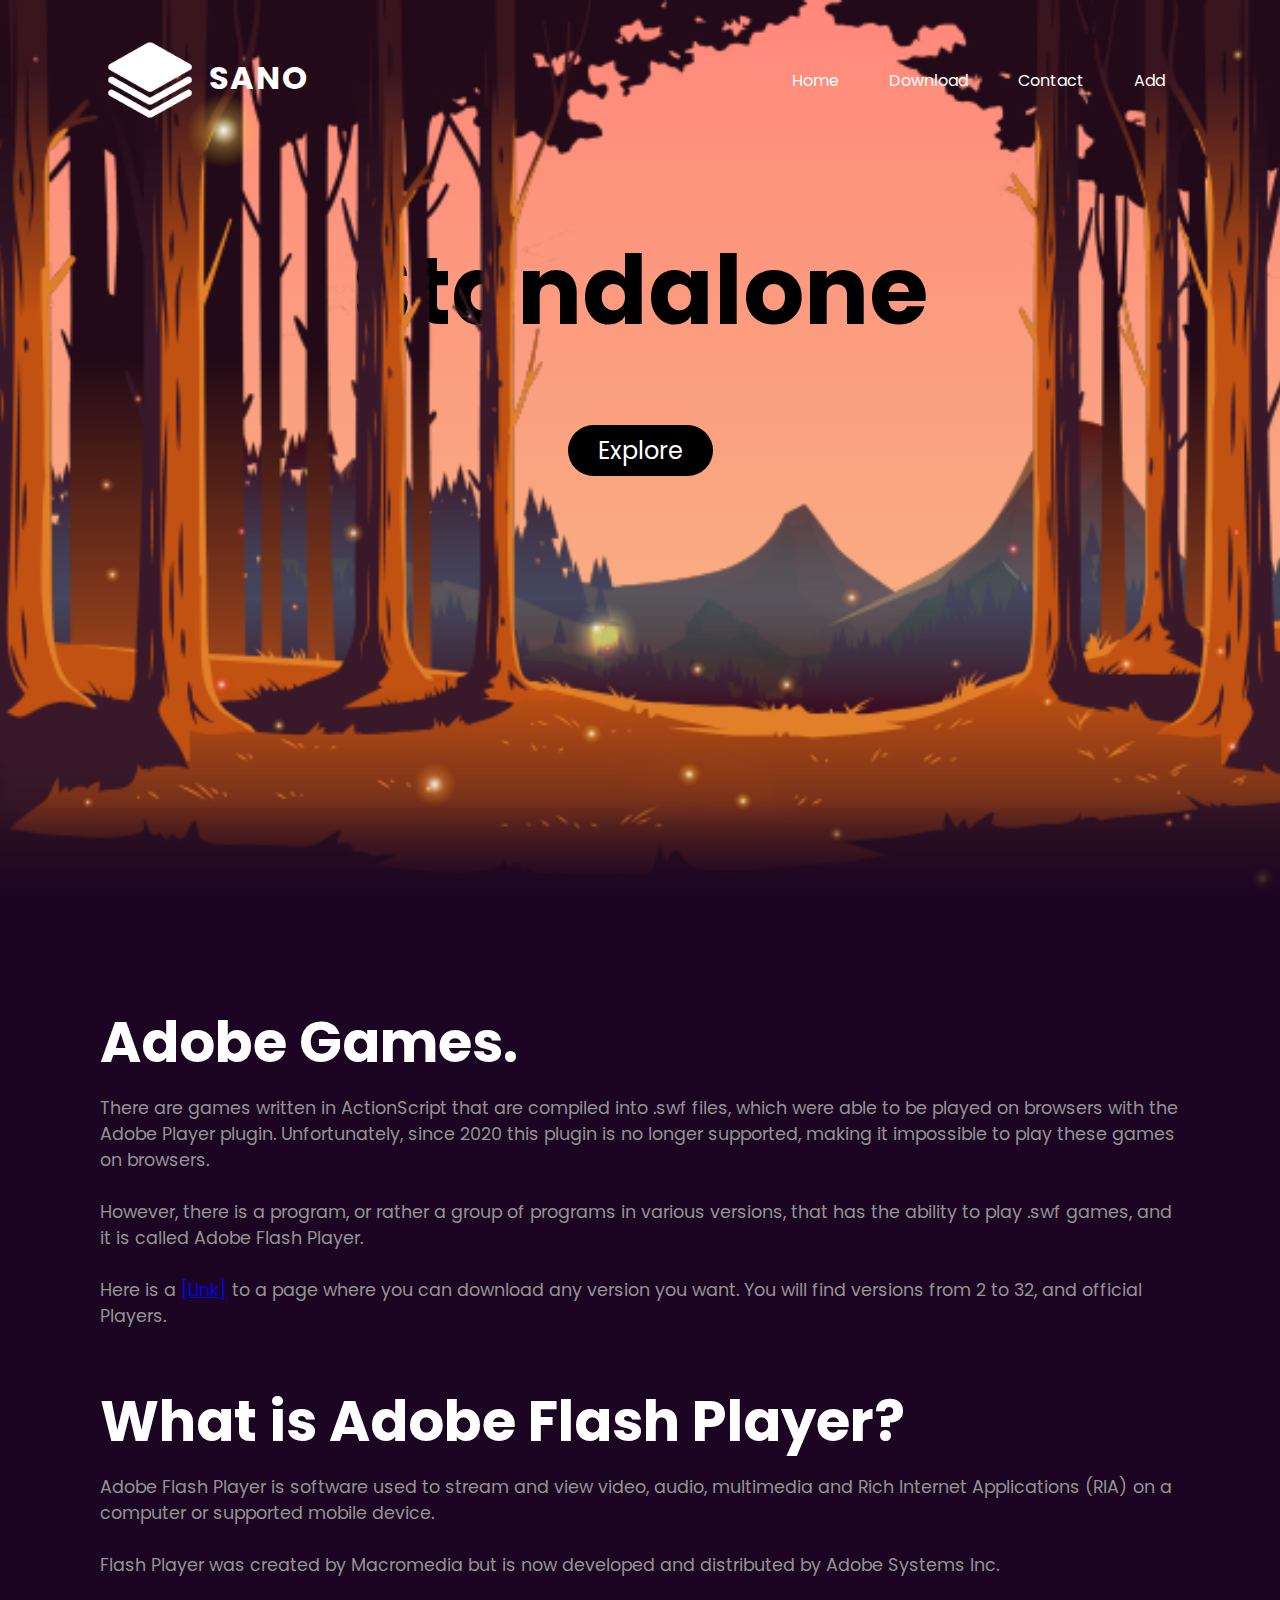
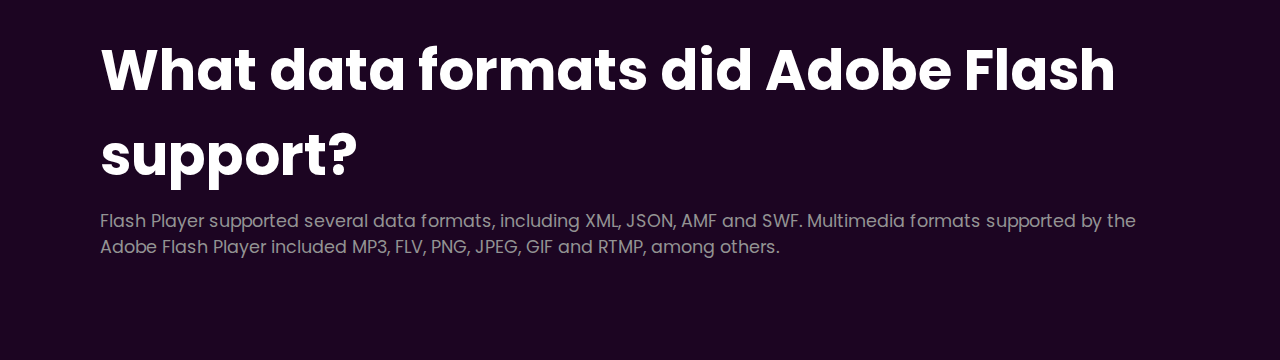
<file: index.html>
<!doctype html>

<html>

    <head>

        <title>FlashDebuggerLib</title>
        
        <link rel="icon" type="image/png" href="injection-transformed.png">

        <link rel="stylesheet" type="text/css" href="style.css">

        <meta name="author" content="Sano">

        <meta name="description" content="Flash Player Release archives.">

    </head>

    <body>

        <header>

            <a href="" class="logo">
                <img src="icon_hub.png" alt="logo">
                Sano
            </a>

            <ul>

                <li><a href="index.html">Home</a></li>

                <li><a href="Download.html">Download</a></li>

                <li><a href="Contact.html">Contact</a></li>

                <li><a href="4.html">Add</a></li>

            </ul>

        </header>

        <section>

            <img src="forest_forward.png" id="forward">

            <img src="stars_white.png" id="stars">

            <h2 id="text">Standalone</h2>

            <a href="#sec" id="btn">Explore</a>

        </section>

        <div class="sec" id="sec">

            <h2>Adobe Games.</h2>

            <p>

                There are games written in ActionScript that are compiled into .swf files, which were able to be played on browsers with the Adobe Player plugin. Unfortunately, since 2020 this plugin is no longer supported, making it impossible to play these games on browsers.
                <br><br>
                However, there is a program, or rather a group of programs in various versions, that has the ability to play .swf games, and it is called Adobe Flash Player.
                <br><br>
                Here is a <a href="https://izanaten.github.io/Download.html">[Link]</a> to a page where you can download any version you want. You will find versions from 2 to 32, and official Players.

            </p>
            <br><br>
            <h2>What is Adobe Flash Player?</h2>
            <p>
                Adobe Flash Player is software used to stream and view video, audio, multimedia and Rich Internet Applications (RIA) on a computer or supported mobile device.
                <br><br>
                Flash Player was created by Macromedia but is now developed and distributed by Adobe Systems Inc.
            </p>
            <br><br>
            <h2>What data formats did Adobe Flash support?</h2>
            <p>
                Flash Player supported several data formats, including XML, JSON, AMF and SWF. Multimedia formats supported by the Adobe Flash Player included MP3, FLV, PNG, JPEG, GIF and RTMP, among others.
            </p>
        </div>

        <script>

            let stars = document.getElementById('stars')

            let forward = document.getElementById('forward')

            let btn = document.getElementById('btn')

            let text = document.getElementById('text')

            let header = document.querySelector('header')



            window.addEventListener('scroll', function(){

                let value = window.scrollY;

                stars.style.left = value * 0.25 + 'px';

                text.style.marginTop = value * 1.30 + 'px';

                header.style.top = value * 0.5 + 'px';

                btn.style.marginBottom = value * 0.5 + 'px';

            })

        </script>

    </body>

</html>
</file>
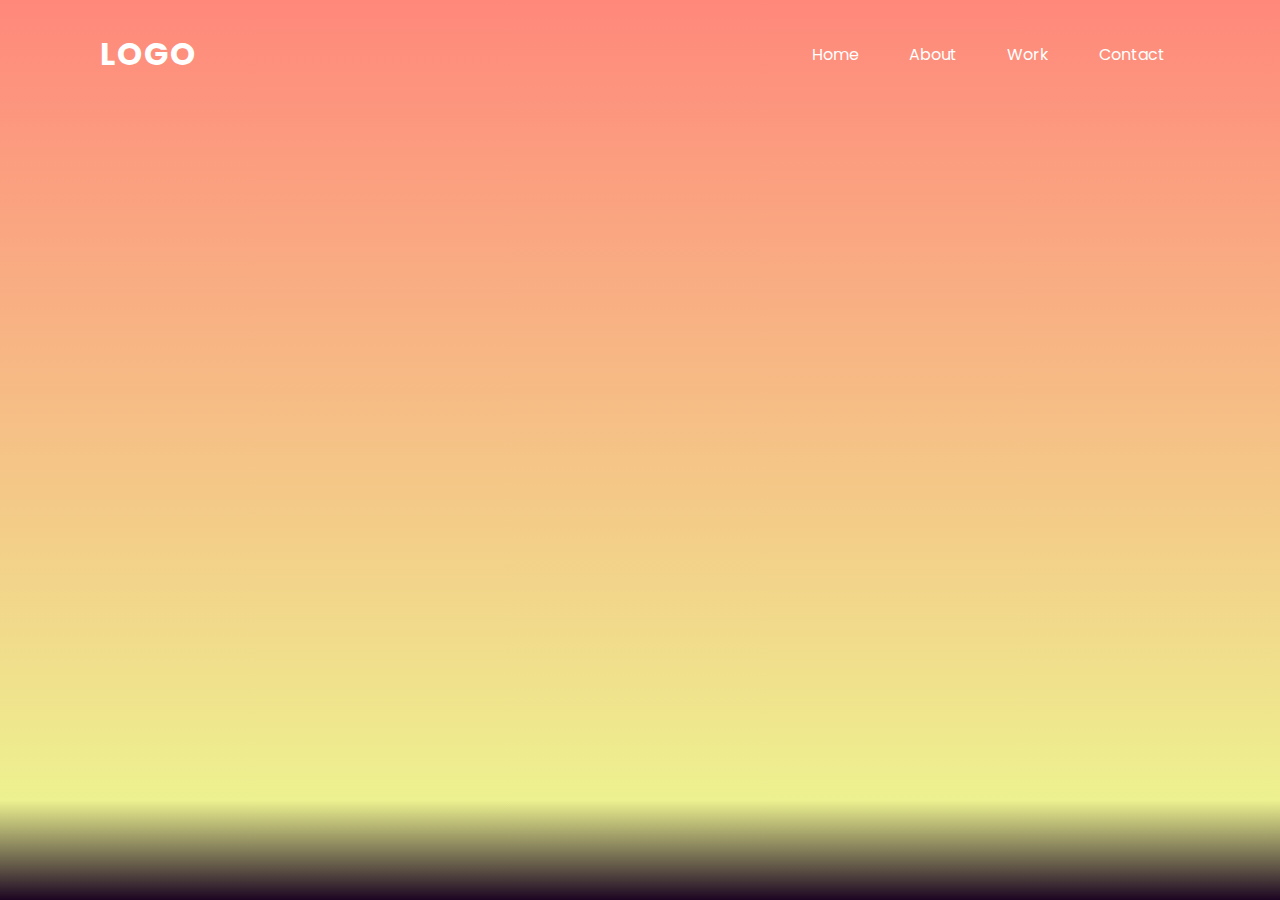
<file: 3.html>
<!doctype html>
<html>
    <head>
        <title>Strona1</title>
        <link rel="stylesheet" type="text/css" href="style.css">
    </head>
    <body>
        <header>
            <a href="#" class="logo">Logo</a>
            <ul>
                <li><a href="index.html">Home</a></li>
                <li><a href="2.html">About</a></li>
                <li><a href="3.html">Work</a></li>
                <li><a href="4.html">Contact</a></li>
            </ul>
        </header>
        <section>
        </div>
    </body>
</html>
</file>
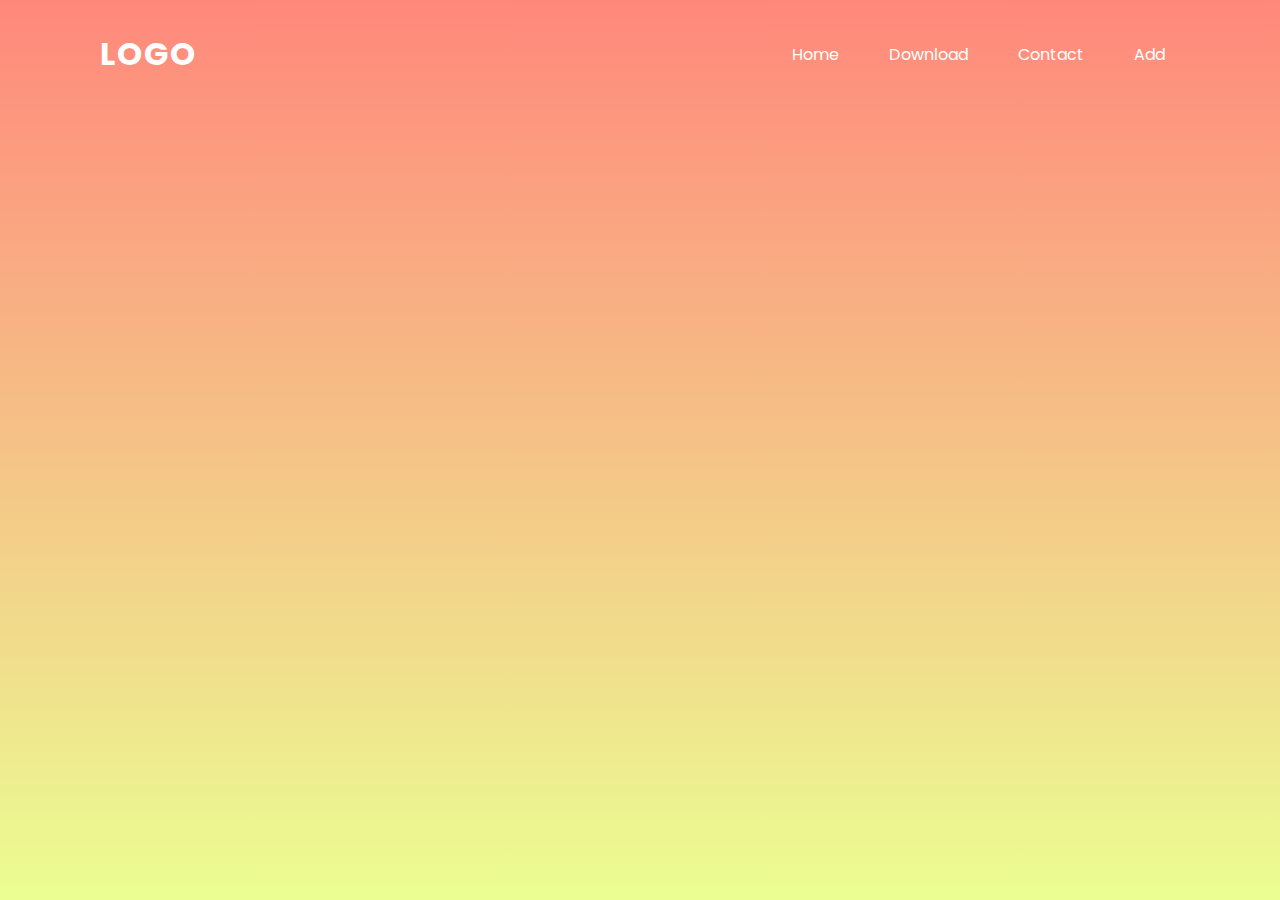
<file: 4.html>
<!doctype html>
<html>
    <head>
        <title>Nothing</title>
        <link rel="stylesheet" type="text/css" href="style.css">
    </head>
    <body>
        <header>
            <a href="#" class="logo">Logo</a>
            <ul>
                <li><a href="index.html">Home</a></li>

                <li><a href="Download.html">Download</a></li>

                <li><a href="Contact.html">Contact</a></li>

                <li><a href="4.html">Add</a></li>
            </ul>
        </header>
    </body>
</html>
</file>
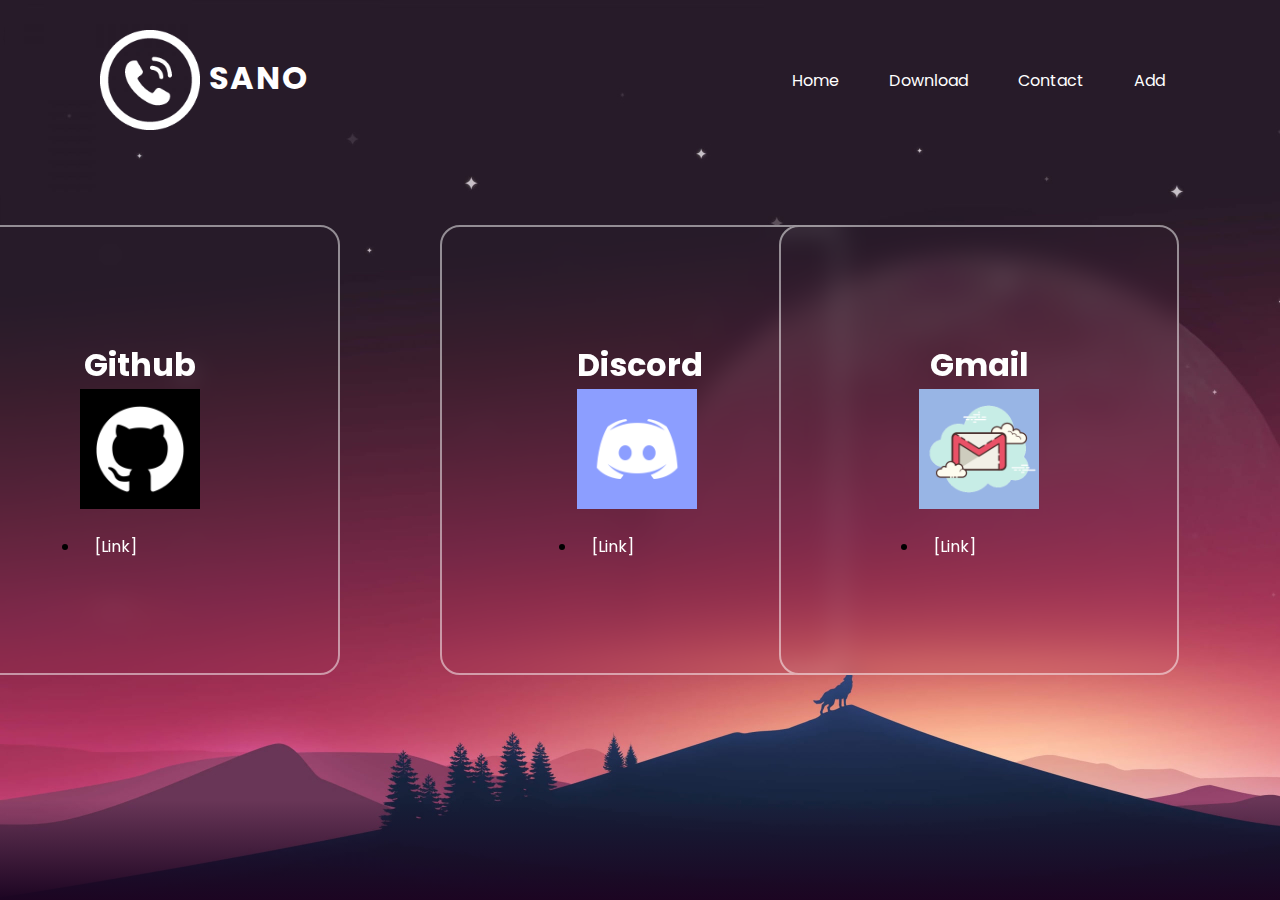
<file: Contact.html>
<!doctype html>
<html>
    <head>
        <title>Contact</title>
        <link rel="icon" type="image/png" href="injection-transformed.png">
        <link rel="stylesheet" type="text/css" href="style3.css">
    </head>
    <body>
        <header>
            <a href="" class="logo">
                <img src="contact icon.png" alt="logo">
                Sano
            </a>
            <ul>
                <li><a href="index.html">Home</a></li>

                <li><a href="Download.html">Download</a></li>

                <li><a href="Contact.html">Contact</a></li>

                <li><a href="4.html">Add</a></li>
            </ul>
        </header>
        <section>
            <div class="background">
                <div class="box">
                    <div class="value">
                        <box action="">
                            <h2>Github</h2>
                            <div class="logoimg">
                                <img src="githublogo.png" alt="logo">
                                <br><br>
                                <li><a href="https://github.com/IzanaTen">[Link]</a></li>
                            </div>
                        </box>
                    </div>
                </div>
                
                <div class="box center-box">
                    <div class="value">
                        <box action="">
                            <h2>Discord</h2>
                            <div class="logoimg">
                                <img src="discordlogo.png" alt="logo">
                                <br><br>
                                <li><a href="https://discordapp.com/users/434394006991142922">[Link]</a></li>
                            </div>
                        </box>
                    </div>
                </div>
                <div class="box right-box">
                    <div class="value">
                        <box action="">
                            <h2>Gmail</h2>
                            <div class="logoimg">
                                <img src="gmaillogo.png" alt="logo">
                                <br><br>
                                <li><a href="mailto:oskarzsel@gmail.com">[Link]</a></li>
                            </div>
                        </box>
                    </div>
                </div>
            </div>
            </section>
        </div>
    </body>
</html>
</file>
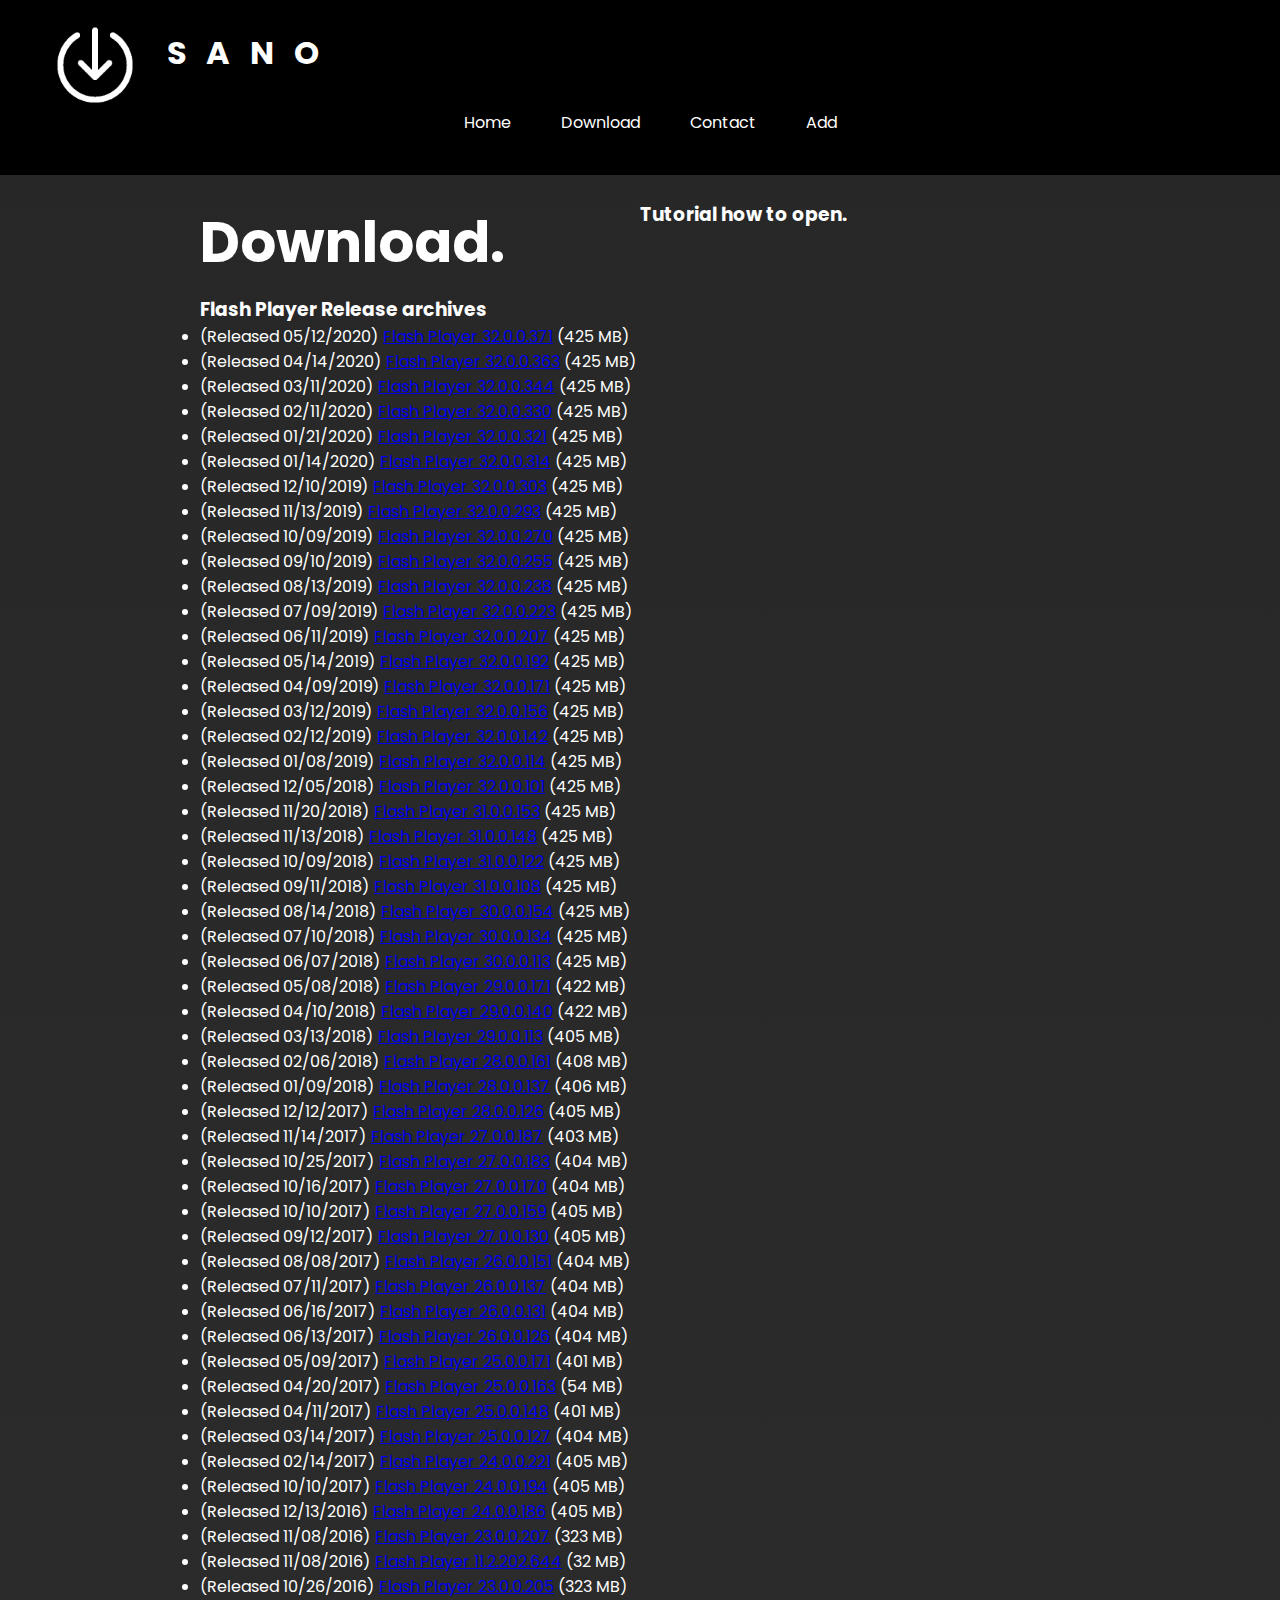
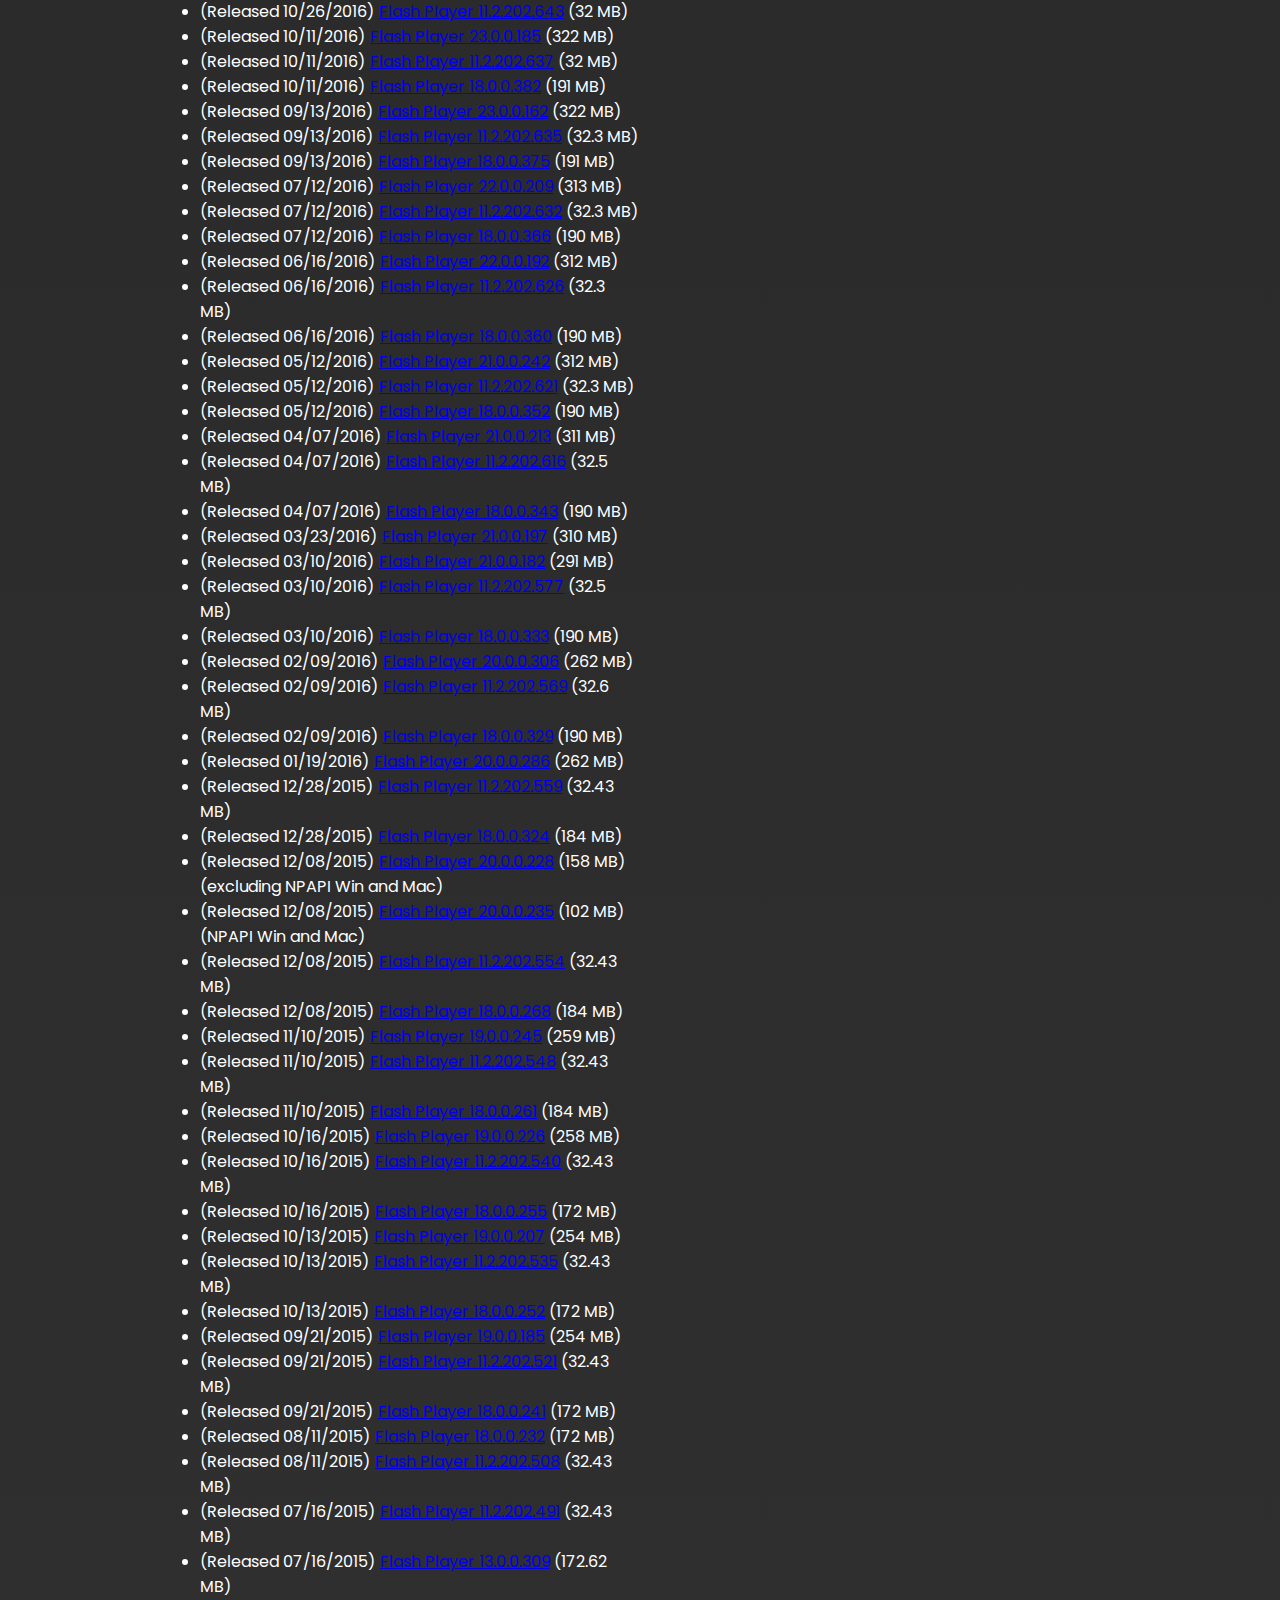
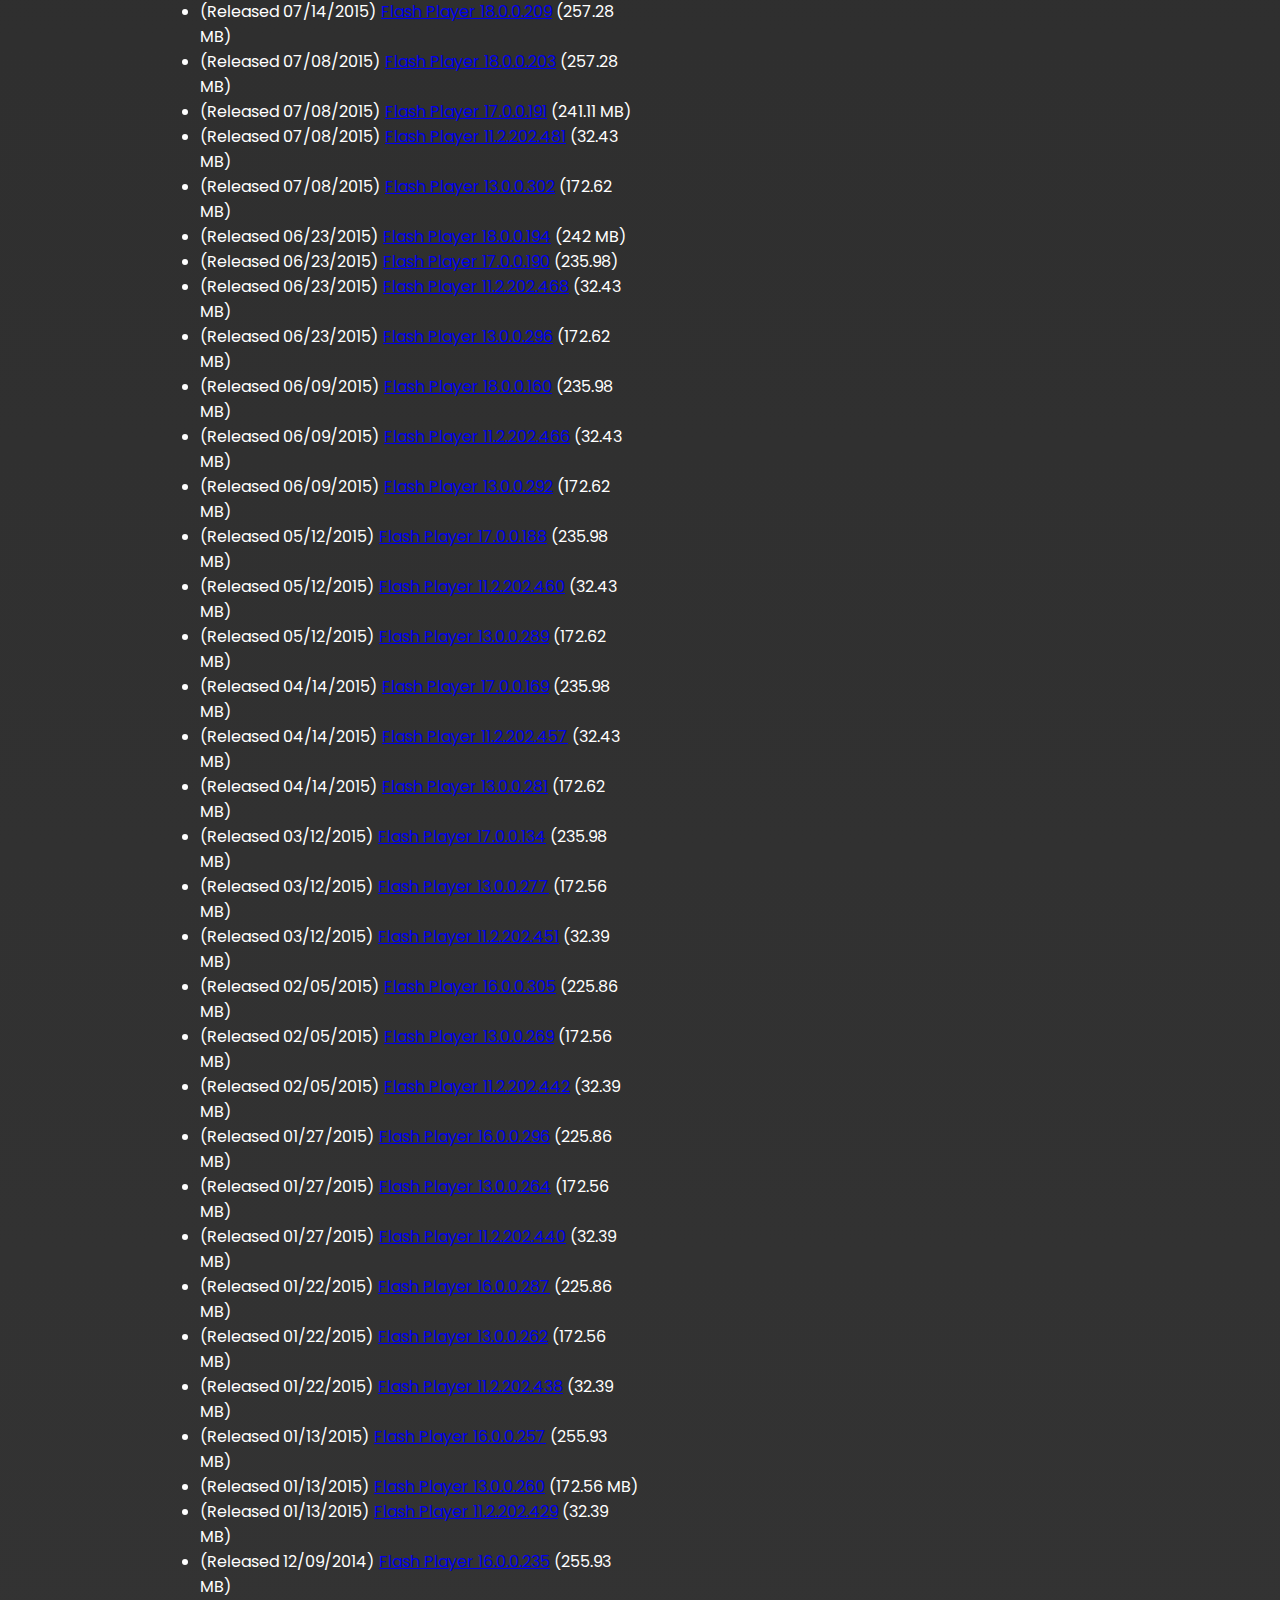
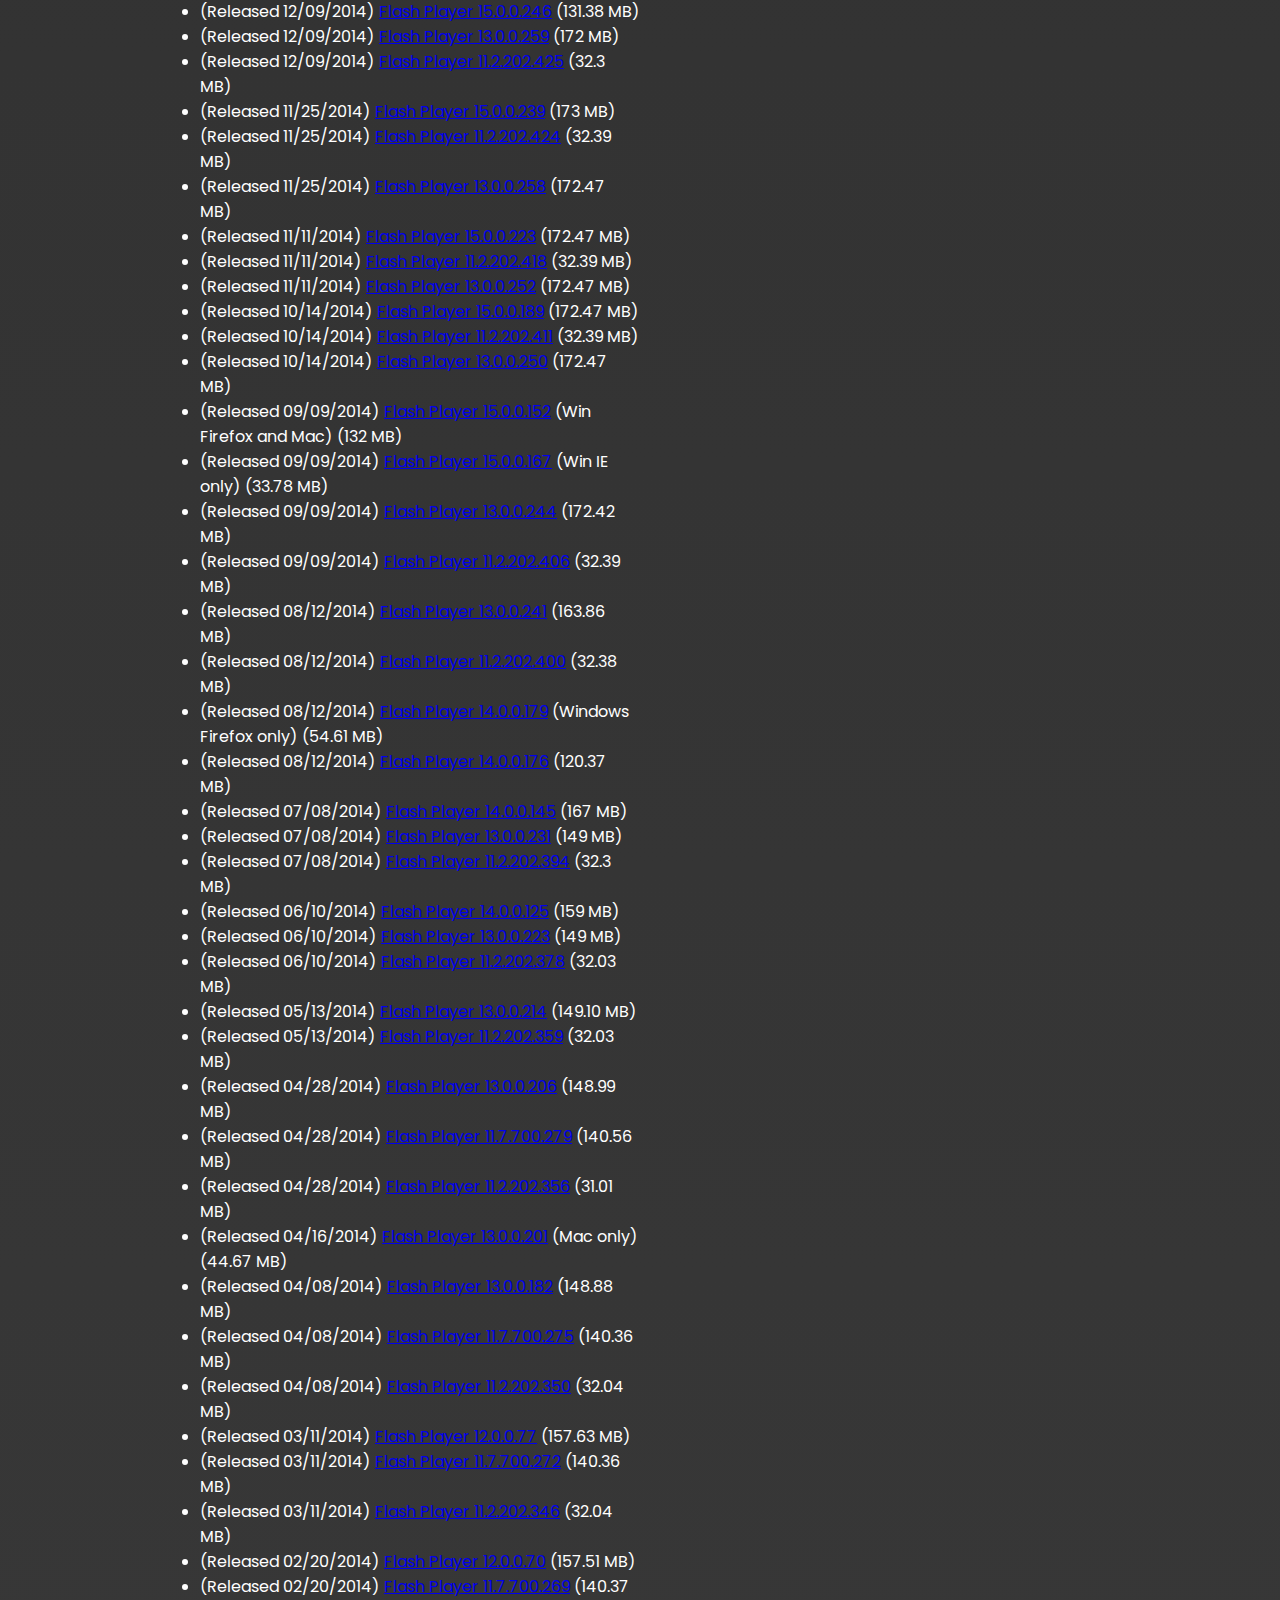
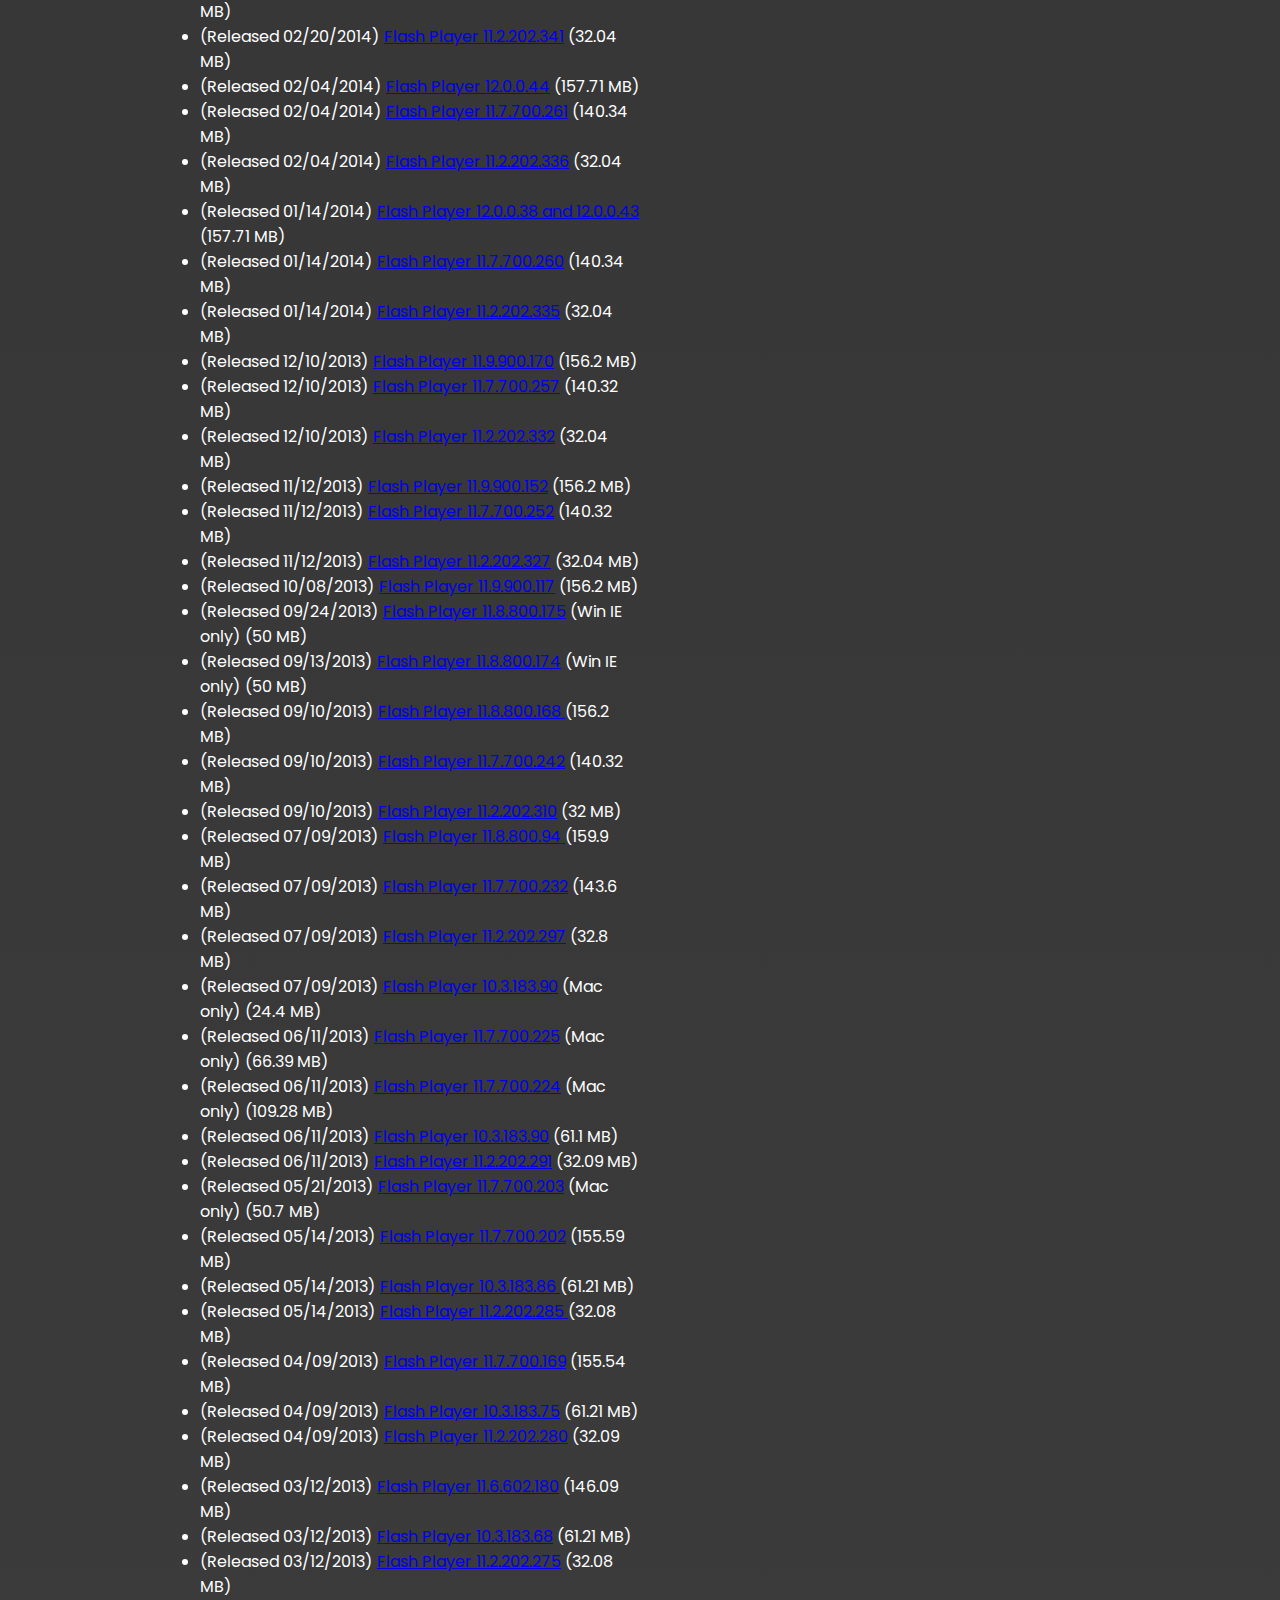
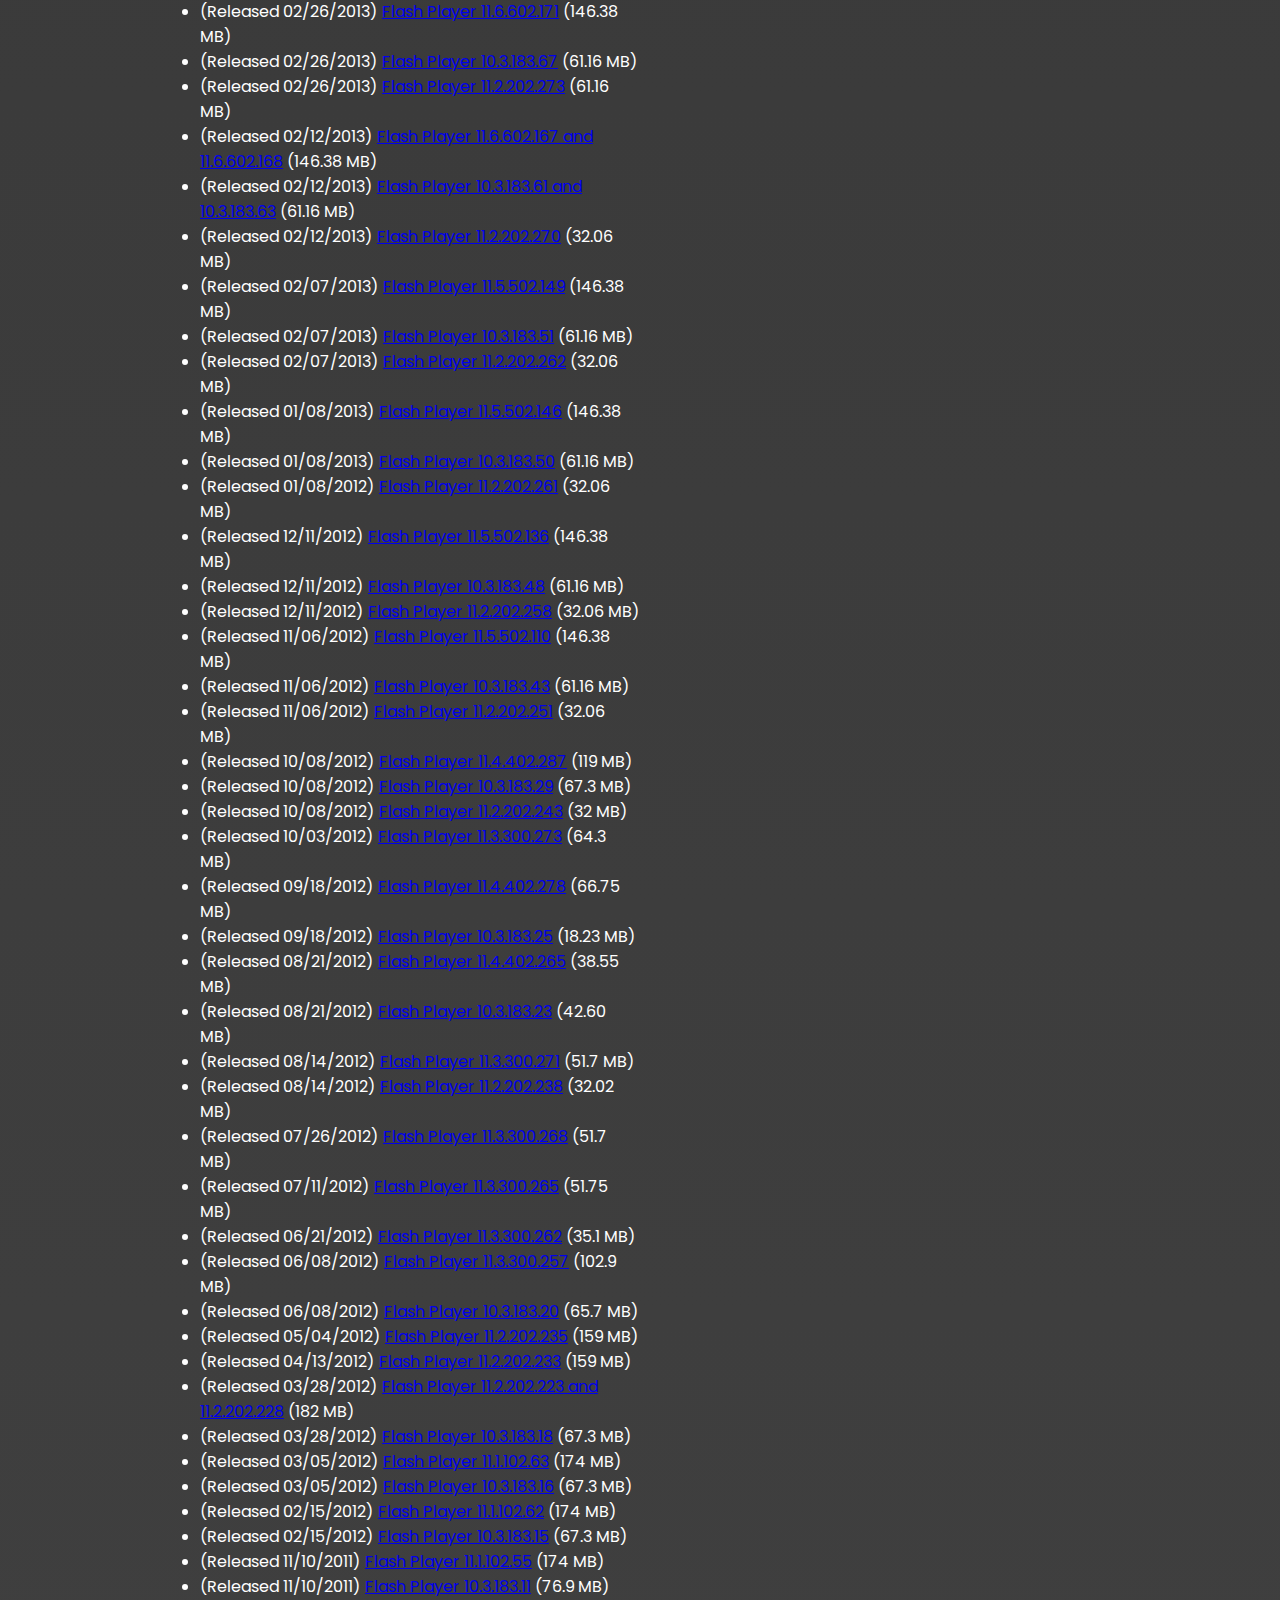
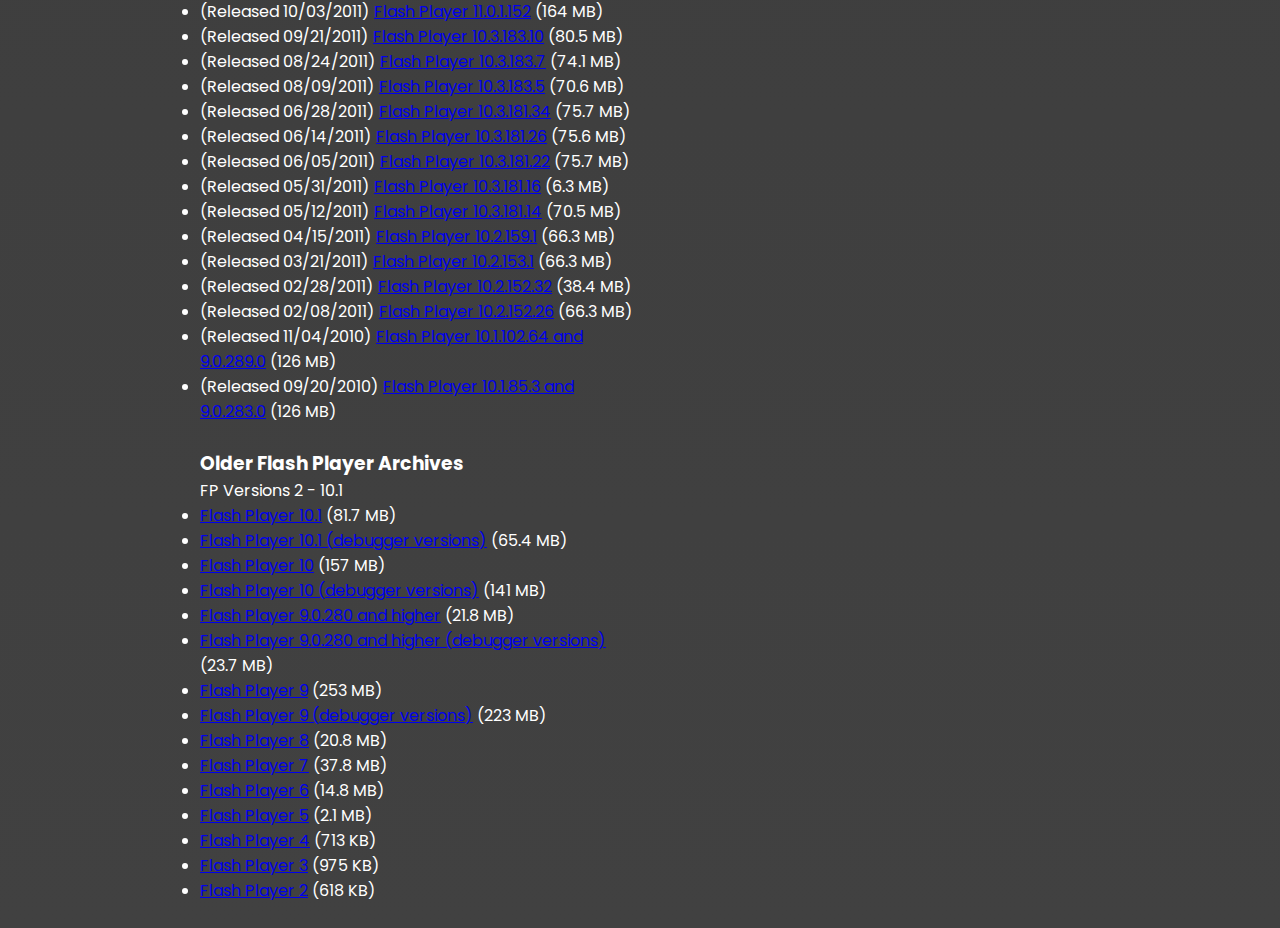
<file: Download.html>
<!doctype html>
<html>
    <head>
        <title>DownLoad</title>
        <link rel="icon" type="image/png" href="injection-transformed.png">
        <link rel="stylesheet" type="text/css" href="styles2.css">
    </head>
    <body>
        <header>
            <div class="black-bar">
            <a href="" class="logo">
                <img src="icon_download.png" alt="logo">
                Sano
            </a>
            <ul>
                <li><a href="index.html">Home</a></li>

                <li><a href="Download.html">Download</a></li>

                <li><a href="Contact.html">Contact</a></li>

                <li><a href="4.html">Add</a></li>
            </ul>
        </div>
        </header>
        <div class="sec" id="sec">
            <div class="right">
                <h3>Tutorial how to open.</h3>
                <iframe width="600" height="400" src="https://www.youtube.com/embed/VIUmFwIxJrY" title="YouTube video player" frameborder="0" allow="accelerometer; autoplay; clipboard-write; encrypted-media; gyroscope; picture-in-picture" allowfullscreen></iframe>
              </div>
            <div class="left">
            <h2>Download.</h2>
            <h3>Flash Player Release archives</h3>
    <ul>
        <li>
            (Released 05/12/2020) <a href="https://flash4.dvd3000.workers.dev/0:/pub/flashplayer/installers/archive/fp_32.0.0.371_archive.zip">Flash Player 32.0.0.371</a>
            (425 MB)
        </li>
        <li>
            (Released 04/14/2020) <a href="https://flash4.dvd3000.workers.dev/0:/pub/flashplayer/installers/archive/fp_32.0.0.363_archive.zip" data-disable-query="false">Flash Player 32.0.0.363</a>
            (425 MB)
        </li>
        <li>
            (Released 03/11/2020) <a href="https://flash4.dvd3000.workers.dev/0:/pub/flashplayer/installers/archive/fp_32.0.0.344_archive.zip">Flash Player 32.0.0.344</a>
            (425 MB)
        </li>
        <li>
            (Released 02/11/2020) <a href="https://flash4.dvd3000.workers.dev/0:/pub/flashplayer/installers/archive/fp_32.0.0.330_archive.zip">Flash Player 32.0.0.330</a>
            (425 MB)<br/>
        </li>
        <li>
            (Released 01/21/2020) <a href="https://flash3.dvd3000.workers.dev/0:/pub/flashplayer/installers/archive/fp_32.0.0.321_archive.zip">Flash Player 32.0.0.321</a>
            (425 MB)<br/>
        </li>
        <li>
            (Released 01/14/2020) <a href="https://flash3.dvd3000.workers.dev/0:/pub/flashplayer/installers/archive/fp_32.0.0.314_archive.zip">Flash Player 32.0.0.314</a>
            (425 MB)
        </li>
        <li>
            (Released 12/10/2019) <a href="https://flash3.dvd3000.workers.dev/0:/pub/flashplayer/installers/archive/fp_32.0.0.303_archive.zip">Flash Player 32.0.0.303</a>
            (425 MB)
        </li>
        <li>
            (Released 11/13/2019) <a href="https://flash3.dvd3000.workers.dev/0:/pub/flashplayer/installers/archive/fp_32.0.0.293_archive.zip">Flash Player 32.0.0.293</a>
            (425 MB)
        </li>
        <li>
            (Released 10/09/2019) <a href="https://flash3.dvd3000.workers.dev/0:/pub/flashplayer/installers/archive/fp_32.0.0.270_archive.zip">Flash Player 32.0.0.270</a>
            (425 MB) 
        </li>
        <li>
            (Released 09/10/2019) <a href="https://flash3.dvd3000.workers.dev/0:/pub/flashplayer/installers/archive/fp_32.0.0.255_archive.zip">Flash Player 32.0.0.255</a>
            (425 MB)
        </li>
        <li>
            (Released 08/13/2019) <a href="https://flash3.dvd3000.workers.dev/0:/pub/flashplayer/installers/archive/fp_32.0.0.238_archive.zip">Flash Player 32.0.0.238</a>
            (425 MB)
        </li>
        <li>
            (Released 07/09/2019) <a href="https://flash3.dvd3000.workers.dev/0:/pub/flashplayer/installers/archive/fp_32.0.0.223_archive.zip">Flash Player 32.0.0.223</a>
            (425 MB)
        </li>
        <li>
            (Released 06/11/2019) <a href="https://flash3.dvd3000.workers.dev/0:/pub/flashplayer/installers/archive/fp_32.0.0.207_archive.zip">Flash Player 32.0.0.207</a>
            (425 MB)
        </li>
        <li>
            (Released 05/14/2019) <a href="https://flash3.dvd3000.workers.dev/0:/pub/flashplayer/installers/archive/fp_32.0.0.192_archive.zip">Flash Player 32.0.0.192</a>
            (425 MB)
        </li>
        <li>
            (Released 04/09/2019) <a href="https://flash3.dvd3000.workers.dev/0:/pub/flashplayer/installers/archive/fp_32.0.0.171_archive.zip">Flash Player 32.0.0.171</a>
            (425 MB)
        </li>
        <li>
            (Released 03/12/2019) <a href="https://flash3.dvd3000.workers.dev/0:/pub/flashplayer/installers/archive/fp_32.0.0.156_archive.zip">Flash Player 32.0.0.156</a>
            (425 MB)
        </li>
        <li>
            (Released 02/12/2019) <a href="https://flash3.dvd3000.workers.dev/0:/pub/flashplayer/installers/archive/fp_32.0.0.142_archive.zip">Flash Player 32.0.0.142</a>
            (425 MB)
        </li>
        <li>
            (Released 01/08/2019) <a href="https://flash3.dvd3000.workers.dev/0:/pub/flashplayer/installers/archive/fp_32.0.0.114_archive.zip">Flash Player 32.0.0.114</a>
            (425 MB)
        </li>
        <li>
            (Released 12/05/2018) <a href="https://flash3.dvd3000.workers.dev/0:/pub/flashplayer/installers/archive/fp_32.0.0.101_archive.zip">Flash Player 32.0.0.101</a>
            (425 MB)
        </li>
        <li>
            (Released 11/20/2018) <a href="https://flash3.dvd3000.workers.dev/0:/pub/flashplayer/installers/archive/fp_31.0.0.153_archive.zip">Flash Player 31.0.0.153</a>
            (425 MB)
        </li>
        <li>
            (Released 11/13/2018) <a href="https://flash3.dvd3000.workers.dev/0:/pub/flashplayer/installers/archive/fp_31.0.0.148_archive.zip">Flash Player 31.0.0.148</a>
            (425 MB)
        </li>
        <li>
            (Released 10/09/2018) <a href="https://flash3.dvd3000.workers.dev/0:/pub/flashplayer/installers/archive/fp_31.0.0.122_archive.zip">Flash Player 31.0.0.122</a>
            (425 MB)
        </li>
        <li>
            (Released 09/11/2018) <a href="https://flash3.dvd3000.workers.dev/0:/pub/flashplayer/installers/archive/fp_31.0.0.108_archive.zip">Flash Player 31.0.0.108</a>
            (425 MB)
        </li>
        <li>
            (Released 08/14/2018) <a href="https://flash3.dvd3000.workers.dev/0:/pub/flashplayer/installers/archive/fp_30.0.0.154_archive.zip">Flash Player 30.0.0.154</a>
            (425 MB)
        </li>
        <li>
            (Released 07/10/2018) <a href="https://flash3.dvd3000.workers.dev/0:/pub/flashplayer/installers/archive/fp_30.0.0.134_archive.zip">Flash Player 30.0.0.134</a>
            (425 MB)
        </li>
        <li>
            (Released 06/07/2018) <a href="https://flash3.dvd3000.workers.dev/0:/pub/flashplayer/installers/archive/fp_30.0.0.113_archive.zip">Flash Player 30.0.0.113</a>
            (425 MB)
        </li>
        <li>
            (Released 05/08/2018) <a href="https://flash3.dvd3000.workers.dev/0:/pub/flashplayer/installers/archive/fp_29.0.0.171_archive.zip">Flash Player 29.0.0.171</a>
            (422 MB)
        </li>
        <li>
            (Released 04/10/2018) <a href="https://flash3.dvd3000.workers.dev/0:/pub/flashplayer/installers/archive/fp_29.0.0.140_archive.zip">Flash Player 29.0.0.140</a>
            (422 MB)
        </li>
        <li>
            (Released 03/13/2018) <a href="https://flash3.dvd3000.workers.dev/0:/pub/flashplayer/installers/archive/fp_29.0.0.113_archive.zip">Flash Player 29.0.0.113</a>
            (405 MB)
        </li>
        <li>
            (Released 02/06/2018) <a href="https://flash3.dvd3000.workers.dev/0:/pub/flashplayer/installers/archive/fp_28.0.0.161_archive.zip">Flash Player 28.0.0.161</a>
            (408 MB)
        </li>
        <li>
            (Released 01/09/2018) <a href="https://flash3.dvd3000.workers.dev/0:/pub/flashplayer/installers/archive/fp_28.0.0.137_archive.zip">Flash Player 28.0.0.137</a>
            (406 MB)
        </li>
        <li>
            (Released 12/12/2017) <a href="https://flash3.dvd3000.workers.dev/0:/pub/flashplayer/installers/archive/fp_28.0.0.126_archive.zip">Flash Player 28.0.0.126</a>
            (405 MB)
        </li>
        <li>
            (Released 11/14/2017) <a href="https://flash3.dvd3000.workers.dev/0:/pub/flashplayer/installers/archive/fp_27.0.0.187_archive.zip">Flash Player 27.0.0.187</a>
            (403 MB)
        </li>
        <li>
            (Released 10/25/2017) <a href="https://flash3.dvd3000.workers.dev/0:/pub/flashplayer/installers/archive/fp_27.0.0.183_archive.zip">Flash Player 27.0.0.183</a>
            (404 MB)
        </li>
        <li>
            (Released 10/16/2017) <a href="https://flash3.dvd3000.workers.dev/0:/pub/flashplayer/installers/archive/fp_27.0.0.170_archive.zip">Flash Player 27.0.0.170</a>
            (404 MB)
        </li>
        <li>
            (Released 10/10/2017) <a href="https://flash3.dvd3000.workers.dev/0:/pub/flashplayer/installers/archive/fp_27.0.0.159_archive.zip">Flash Player 27.0.0.159</a>
            (405 MB)
        </li>
        <li>
            (Released 09/12/2017) <a href="https://flash3.dvd3000.workers.dev/0:/pub/flashplayer/installers/archive/fp_27.0.0.130_archive.zip">Flash Player 27.0.0.130</a>
            (405 MB)
        </li>
        <li>
            (Released 08/08/2017) <a href="https://flash3.dvd3000.workers.dev/0:/pub/flashplayer/installers/archive/fp_26.0.0.151_archive.zip">Flash Player 26.0.0.151</a>
            (404 MB)
        </li>
        <li>
            (Released 07/11/2017) <a href="https://flash3.dvd3000.workers.dev/0:/pub/flashplayer/installers/archive/fp_26.0.0.137_archive.zip">Flash Player 26.0.0.137</a>
            (404 MB)
        </li>
        <li>
            (Released 06/16/2017) <a href="https://flash3.dvd3000.workers.dev/0:/pub/flashplayer/installers/archive/fp_26.0.0.131_archive.zip">Flash Player 26.0.0.131</a>
            (404 MB)
        </li>
        <li>
            (Released 06/13/2017) <a href="https://flash3.dvd3000.workers.dev/0:/pub/flashplayer/installers/archive/fp_26.0.0.126_archive.zip">Flash Player 26.0.0.126</a>
            (404 MB)
        </li>
        <li>
            (Released 05/09/2017) <a href="https://flash2.dvd3000.workers.dev/0:/pub/flashplayer/installers/archive/fp_25.0.0.171_archive.zip">Flash Player 25.0.0.171</a>
            (401 MB)
        </li>
        <li>
            (Released 04/20/2017) <a href="https://flash2.dvd3000.workers.dev/0:/pub/flashplayer/installers/archive/fp_25.0.0.163_archive.zip">Flash Player 25.0.0.163</a>
            (54 MB)
        </li>
        <li>
            (Released 04/11/2017) <a href="https://flash2.dvd3000.workers.dev/0:/pub/flashplayer/installers/archive/fp_25.0.0.148_archive.zip">Flash Player 25.0.0.148</a>
            (401 MB)
        </li>
        <li>
            (Released 03/14/2017) <a href="https://flash2.dvd3000.workers.dev/0:/pub/flashplayer/installers/archive/fp_25.0.0.127_archive.zip">Flash Player 25.0.0.127</a>
            (404 MB)
        </li>
        <li>
            (Released 02/14/2017) <a href="https://flash2.dvd3000.workers.dev/0:/pub/flashplayer/installers/archive/fp_24.0.0.221_archive.zip">Flash Player 24.0.0.221</a>
            (405 MB)
        </li>
        <li>
            (Released 10/10/2017) <a href="https://flash2.dvd3000.workers.dev/0:/pub/flashplayer/installers/archive/fp_24.0.0.194_archive.zip">Flash Player 24.0.0.194</a>
            (405 MB)
        </li>
        <li>
            (Released 12/13/2016) <a href="https://flash2.dvd3000.workers.dev/0:/pub/flashplayer/installers/archive/fp_24.0.0.186_archive.zip">Flash Player 24.0.0.186</a>
            (405 MB)
        </li>
        <li>
            (Released 11/08/2016) <a href="https://flash2.dvd3000.workers.dev/0:/pub/flashplayer/installers/archive/fp_23.0.0.207_archive.zip">Flash Player 23.0.0.207</a>
            (323 MB)
        </li>
        <li>
            (Released 11/08/2016) <a href="https://flash1.dvd3000.workers.dev/0:/pub/flashplayer/installers/archive/fp_11.2.202.644_archive.zip">Flash Player 11.2.202.644</a>
            (32 MB)
        </li>
        <li>
            (Released 10/26/2016) <a href="https://flash2.dvd3000.workers.dev/0:/pub/flashplayer/installers/archive/fp_23.0.0.205_archive.zip">Flash Player 23.0.0.205</a>
            (323 MB)
        </li>
        <li>
            (Released 10/26/2016) <a href="https://flash1.dvd3000.workers.dev/0:/pub/flashplayer/installers/archive/fp_11.2.202.643_archive.zip">Flash Player 11.2.202.643</a>
            (32 MB)
        </li>
        <li>
            (Released 10/11/2016) <a href="https://flash2.dvd3000.workers.dev/0:/pub/flashplayer/installers/archive/fp_23.0.0.185_archive.zip">Flash Player 23.0.0.185</a>
            (322 MB)
        </li>
        <li>
            (Released 10/11/2016) <a href="https://flash1.dvd3000.workers.dev/0:/pub/flashplayer/installers/archive/fp_11.2.202.637_archive.zip">Flash Player 11.2.202.637</a>
            (32 MB)
        </li>
        <li>
            (Released 10/11/2016) <a href="https://flash2.dvd3000.workers.dev/0:/pub/flashplayer/installers/archive/fp_18.0.0.382_archive.zip">Flash Player 18.0.0.382</a>
            (191 MB)
        </li>
        <li>
            (Released 09/13/2016) <a href="https://flash2.dvd3000.workers.dev/0:/pub/flashplayer/installers/archive/fp_23.0.0.162_archive.zip">Flash Player 23.0.0.162</a>
            (322 MB)
        </li>
        <li>
            (Released 09/13/2016) <a href="https://flash1.dvd3000.workers.dev/0:/pub/flashplayer/installers/archive/fp_11.2.202.635_archive.zip">Flash Player 11.2.202.635</a>
            (32.3 MB)
        </li>
        <li>
            (Released 09/13/2016) <a href="https://flash2.dvd3000.workers.dev/0:/pub/flashplayer/installers/archive/fp_18.0.0.375_archive.zip">Flash Player 18.0.0.375</a>
            (191 MB)
        </li>
        <li>
            (Released 07/12/2016) <a href="https://flash2.dvd3000.workers.dev/0:/pub/flashplayer/installers/archive/fp_22.0.0.209_archive.zip">Flash Player 22.0.0.209</a>
            (313 MB)
        </li>
        <li>
            (Released 07/12/2016) <a href="https://flash1.dvd3000.workers.dev/0:/pub/flashplayer/installers/archive/fp_11.2.202.632_archive.zip">Flash Player 11.2.202.632</a>
            (32.3 MB)
        </li>
        <li>
            (Released 07/12/2016) <a href="https://flash2.dvd3000.workers.dev/0:/pub/flashplayer/installers/archive/fp_18.0.0.366_archive.zip">Flash Player 18.0.0.366</a>
            (190 MB)
        </li>
        <li>
            (Released 06/16/2016) <a href="https://flash2.dvd3000.workers.dev/0:/pub/flashplayer/installers/archive/fp_22.0.0.192_archive.zip">Flash Player 22.0.0.192</a>
            (312 MB)
        </li>
        <li>
            (Released 06/16/2016) <a href="https://flash1.dvd3000.workers.dev/0:/pub/flashplayer/installers/archive/fp_11.2.202.626_archive.zip">Flash Player 11.2.202.626</a>
            (32.3 MB)
        </li>
        <li>
            (Released 06/16/2016) <a href="https://flash2.dvd3000.workers.dev/0:/pub/flashplayer/installers/archive/fp_18.0.0.360_archive.zip">Flash Player 18.0.0.360</a>
            (190 MB)
        </li>
        <li>
            (Released 05/12/2016) <a href="https://flash2.dvd3000.workers.dev/0:/pub/flashplayer/installers/archive/fp_21.0.0.242_archive.zip">Flash Player 21.0.0.242</a>
            (312 MB)
        </li>
        <li>
            (Released 05/12/2016) <a href="https://flash1.dvd3000.workers.dev/0:/pub/flashplayer/installers/archive/fp_11.2.202.621_archive.zip">Flash Player 11.2.202.621</a>
            (32.3 MB)
        </li>
        <li>
            (Released 05/12/2016) <a href="https://flash2.dvd3000.workers.dev/0:/pub/flashplayer/installers/archive/fp_18.0.0.352_archive.zip">Flash Player 18.0.0.352</a>
            (190 MB)
        </li>
        <li>
            (Released 04/07/2016) <a href="https://flash2.dvd3000.workers.dev/0:/pub/flashplayer/installers/archive/fp_21.0.0.213_archive.zip">Flash Player 21.0.0.213</a>
            (311 MB)
        </li>
        <li>
            (Released 04/07/2016) <a href="https://flash1.dvd3000.workers.dev/0:/pub/flashplayer/installers/archive/fp_11.2.202.616_archive.zip">Flash Player 11.2.202.616</a>
            (32.5 MB)
        </li>
        <li>
            (Released 04/07/2016) <a href="https://flash2.dvd3000.workers.dev/0:/pub/flashplayer/installers/archive/fp_18.0.0.343_archive.zip">Flash Player 18.0.0.343</a>
            (190 MB)
        </li>
        <li>
            (Released 03/23/2016) <a href="https://flash2.dvd3000.workers.dev/0:/pub/flashplayer/installers/archive/fp_21.0.0.197_archive.zip">Flash Player 21.0.0.197</a>
            (310 MB)
        </li>
        <li>
            (Released 03/10/2016) <a href="https://flash2.dvd3000.workers.dev/0:/pub/flashplayer/installers/archive/fp_21.0.0.182_archive.zip">Flash Player 21.0.0.182</a>
            (291 MB)
        </li>
        <li>
            (Released 03/10/2016) <a href="https://flash1.dvd3000.workers.dev/0:/pub/flashplayer/installers/archive/fp_11.2.202.577_archive.zip">Flash Player 11.2.202.577</a>
            (32.5 MB)
        </li>
        <li>
            (Released 03/10/2016) <a href="https://flash2.dvd3000.workers.dev/0:/pub/flashplayer/installers/archive/fp_18.0.0.333_archive.zip">Flash Player 18.0.0.333</a>
            (190 MB)
        </li>
        <li>
            (Released 02/09/2016) <a href="https://flash2.dvd3000.workers.dev/0:/pub/flashplayer/installers/archive/fp_20.0.0.306_archive.zip">Flash Player 20.0.0.306</a>
            (262 MB)
        </li>
        <li>
            (Released 02/09/2016) <a href="https://flash1.dvd3000.workers.dev/0:/pub/flashplayer/installers/archive/fp_11.2.202.569_archive.zip">Flash Player 11.2.202.569</a>
            (32.6 MB)
        </li>
        <li>
            (Released 02/09/2016) <a href="https://flash2.dvd3000.workers.dev/0:/pub/flashplayer/installers/archive/fp_18.0.0.329_archive.zip">Flash Player 18.0.0.329</a>
            (190 MB)
        </li>
        <li>
            (Released 01/19/2016) <a href="https://flash2.dvd3000.workers.dev/0:/pub/flashplayer/installers/archive/fp_20.0.0.286_archive.zip">Flash Player 20.0.0.286</a>
            (262 MB)
        </li>
        <li>
            (Released 12/28/2015) <a href="https://flash1.dvd3000.workers.dev/0:/pub/flashplayer/installers/archive/fp_11.2.202.559_archive.zip">Flash Player 11.2.202.559</a>
            (32.43 MB)
        </li>
        <li>
            (Released 12/28/2015) <a href="https://flash2.dvd3000.workers.dev/0:/pub/flashplayer/installers/archive/fp_18.0.0.324_archive.zip">Flash Player 18.0.0.324</a>
            (184 MB)
        </li>
        <li>
            (Released 12/08/2015) <a href="https://flash2.dvd3000.workers.dev/0:/pub/flashplayer/installers/archive/fp_20.0.0.228_archive.zip">Flash Player 20.0.0.228</a>
            (158 MB) (excluding NPAPI Win and Mac)
        </li>
        <li>
            (Released 12/08/2015) <a href="https://flash2.dvd3000.workers.dev/0:/pub/flashplayer/installers/archive/fp_20.0.0.235_archive.zip">Flash Player 20.0.0.235</a>
            (102 MB) (NPAPI Win and Mac)
        </li>
        <li>
            (Released 12/08/2015) <a href="https://flash1.dvd3000.workers.dev/0:/pub/flashplayer/installers/archive/fp_11.2.202.554_archive.zip">Flash Player 11.2.202.554</a>
            (32.43 MB)
        </li>
        <li>
            (Released 12/08/2015) <a href="https://flash2.dvd3000.workers.dev/0:/pub/flashplayer/installers/archive/fp_18.0.0.268_archive.zip">Flash Player 18.0.0.268</a>
            (184 MB)
        </li>
        <li>
            (Released 11/10/2015) <a href="https://flash2.dvd3000.workers.dev/0:/pub/flashplayer/installers/archive/fp_19.0.0.245_archive.zip">Flash Player 19.0.0.245</a>
            (259 MB)
        </li>
        <li>
            (Released 11/10/2015) <a href="https://flash1.dvd3000.workers.dev/0:/pub/flashplayer/installers/archive/fp_11.2.202.548_archive.zip">Flash Player 11.2.202.548</a>
            (32.43 MB)
        </li>
        <li>
            (Released 11/10/2015) <a href="https://flash2.dvd3000.workers.dev/0:/pub/flashplayer/installers/archive/fp_18.0.0.261_archive.zip">Flash Player 18.0.0.261</a>
            (184 MB)
        </li>
        <li>
            (Released 10/16/2015) <a href="https://flash2.dvd3000.workers.dev/0:/pub/flashplayer/installers/archive/fp_19.0.0.226_archive.zip">Flash Player 19.0.0.226</a>
            (258 MB)
        </li>
        <li>
            (Released 10/16/2015) <a href="https://flash1.dvd3000.workers.dev/0:/pub/flashplayer/installers/archive/fp_11.2.202.540_archive.zip">Flash Player 11.2.202.540</a>
            (32.43 MB)
        </li>
        <li>
            (Released 10/16/2015) <a href="https://flash2.dvd3000.workers.dev/0:/pub/flashplayer/installers/archive/fp_18.0.0.255_archive.zip">Flash Player 18.0.0.255</a>
            (172 MB)
        </li>
        <li>
            (Released 10/13/2015) <a href="https://flash2.dvd3000.workers.dev/0:/pub/flashplayer/installers/archive/fp_19.0.0.207_archive.zip">Flash Player 19.0.0.207</a>
            (254 MB)
        </li>
        <li>
            (Released 10/13/2015) <a href="https://flash1.dvd3000.workers.dev/0:/pub/flashplayer/installers/archive/fp_11.2.202.535_archive.zip">Flash Player 11.2.202.535</a>
            (32.43 MB)
        </li>
        <li>
            (Released 10/13/2015) <a href="https://flash2.dvd3000.workers.dev/0:/pub/flashplayer/installers/archive/fp_18.0.0.252_archive.zip">Flash Player 18.0.0.252</a>
            (172 MB)
        </li>
        <li>
            (Released 09/21/2015) <a href="https://flash2.dvd3000.workers.dev/0:/pub/flashplayer/installers/archive/fp_19.0.0.185_archive.zip">Flash Player 19.0.0.185</a>
            (254 MB)
        </li>
        <li>
            (Released 09/21/2015) <a href="https://flash1.dvd3000.workers.dev/0:/pub/flashplayer/installers/archive/fp_11.2.202.521_archive.zip">Flash Player 11.2.202.521</a>
            (32.43 MB)
        </li>
        <li>
            (Released 09/21/2015) <a href="https://flash2.dvd3000.workers.dev/0:/pub/flashplayer/installers/archive/fp_18.0.0.241_archive.zip">Flash Player 18.0.0.241</a>
            (172 MB)
        </li>
        <li>
            (Released 08/11/2015) <a href="https://flash2.dvd3000.workers.dev/0:/pub/flashplayer/installers/archive/fp_18.0.0.232_archive.zip">Flash Player 18.0.0.232</a>
            (172 MB)
        </li>
        <li>
            (Released 08/11/2015) <a href="https://flash1.dvd3000.workers.dev/0:/pub/flashplayer/installers/archive/fp_11.2.202.508_archive.zip">Flash Player 11.2.202.508</a>
            (32.43 MB)
        </li>
        <li>
            (Released 07/16/2015) <a href="https://flash1.dvd3000.workers.dev/0:/pub/flashplayer/installers/archive/fp_11.2.202.491_archive.zip">Flash Player 11.2.202.491</a>
            (32.43 MB)
        </li>
        <li>
            (Released 07/16/2015) <a href="https://flash2.dvd3000.workers.dev/0:/pub/flashplayer/installers/archive/fp_13.0.0.309_archive.zip">Flash Player 13.0.0.309</a>
            (172.62 MB)
        </li>
        <li>
            (Released 07/14/2015) <a href="https://flash2.dvd3000.workers.dev/0:/pub/flashplayer/installers/archive/fp_18.0.0.209_archive.zip">Flash Player 18.0.0.209</a>
            (257.28 MB)
        </li>
        <li>
            (Released 07/08/2015) <a href="https://flash2.dvd3000.workers.dev/0:/pub/flashplayer/installers/archive/fp_18.0.0.203_archive.zip">Flash Player 18.0.0.203</a>
            (257.28 MB)
        </li>
        <li>
            (Released 07/08/2015) <a href="https://flash2.dvd3000.workers.dev/0:/pub/flashplayer/installers/archive/fp_17.0.0.191_archive.zip">Flash Player 17.0.0.191</a>
            (241.11 MB)
        </li>
        <li>
            (Released 07/08/2015) <a href="https://flash1.dvd3000.workers.dev/0:/pub/flashplayer/installers/archive/fp_11.2.202.481_archive.zip">Flash Player 11.2.202.481</a>
            (32.43 MB)
        </li>
        <li>
            (Released 07/08/2015) <a href="https://flash1.dvd3000.workers.dev/0:/pub/flashplayer/installers/archive/fp_13.0.0.302_archive.zip">Flash Player 13.0.0.302</a>
            (172.62 MB)
        </li>
        <li>
            (Released 06/23/2015) <a href="https://flash2.dvd3000.workers.dev/0:/pub/flashplayer/installers/archive/fp_18.0.0.194_archive.zip">Flash Player 18.0.0.194</a>
            (242 MB)
        </li>
        <li>
            (Released 06/23/2015) <a href="https://flash2.dvd3000.workers.dev/0:/pub/flashplayer/installers/archive/fp_17.0.0.190_archive.zip">Flash Player 17.0.0.190</a>
            (235.98)
        </li>
        <li>
            (Released 06/23/2015) <a href="https://flash1.dvd3000.workers.dev/0:/pub/flashplayer/installers/archive/fp_11.2.202.468_archive.zip">Flash Player 11.2.202.468</a>
            (32.43 MB)
        </li>
        <li>
            (Released 06/23/2015) <a href="https://flash1.dvd3000.workers.dev/0:/pub/flashplayer/installers/archive/fp_13.0.0.296_archive.zip">Flash Player 13.0.0.296</a>
            (172.62 MB)<br/>
        </li>
        <li>
            (Released 06/09/2015) <a href="https://flash2.dvd3000.workers.dev/0:/pub/flashplayer/installers/archive/fp_18.0.0.160_archive.zip">Flash Player 18.0.0.160</a>
            (235.98 MB)<br/>
        </li>
        <li>
            (Released 06/09/2015) <a href="https://flash1.dvd3000.workers.dev/0:/pub/flashplayer/installers/archive/fp_11.2.202.466_archive.zip">Flash Player 11.2.202.466</a>
            (32.43 MB)<br/>
        </li>
        <li>
            (Released 06/09/2015) <a href="https://flash1.dvd3000.workers.dev/0:/pub/flashplayer/installers/archive/fp_13.0.0.292_archive.zip">Flash Player 13.0.0.292</a>
            (172.62 MB)<br/>
        </li>
        <li>
            (Released 05/12/2015) <a href="https://flash2.dvd3000.workers.dev/0:/pub/flashplayer/installers/archive/fp_17.0.0.188_archive.zip">Flash Player 17.0.0.188</a>
            (235.98 MB)<br/>
        </li>
        <li>
            (Released 05/12/2015) <a href="https://flash1.dvd3000.workers.dev/0:/pub/flashplayer/installers/archive/fp_11.2.202.460_archive.zip">Flash Player 11.2.202.460</a>
            (32.43 MB)
        </li>
        <li>
            (Released 05/12/2015) <a href="https://flash1.dvd3000.workers.dev/0:/pub/flashplayer/installers/archive/fp_13.0.0.289_archive.zip">Flash Player 13.0.0.289</a>
            (172.62 MB)
        </li>
        <li>
            (Released 04/14/2015) <a href="https://flash2.dvd3000.workers.dev/0:/pub/flashplayer/installers/archive/fp_17.0.0.169_archive.zip">Flash Player 17.0.0.169</a>
            (235.98 MB)<br/>
        </li>
        <li>
            (Released 04/14/2015) <a href="https://flash1.dvd3000.workers.dev/0:/pub/flashplayer/installers/archive/fp_11.2.202.457_archive.zip">Flash Player 11.2.202.457</a>
            (32.43 MB)
        </li>
        <li>
            (Released 04/14/2015) <a href="https://flash1.dvd3000.workers.dev/0:/pub/flashplayer/installers/archive/fp_13.0.0.281_archive.zip">Flash Player 13.0.0.281</a>
            (172.62 MB)
        </li>
        <li>
            (Released 03/12/2015) <a href="https://flash2.dvd3000.workers.dev/0:/pub/flashplayer/installers/archive/fp_17.0.0.134_archive.zip">Flash Player 17.0.0.134</a>
            (235.98 MB)
        </li>
        <li>
            (Released 03/12/2015) <a href="https://flash1.dvd3000.workers.dev/0:/pub/flashplayer/installers/archive/fp_13.0.0.277_archive.zip">Flash Player 13.0.0.277</a>
            (172.56 MB)
        </li>
        <li>
            (Released 03/12/2015) <a href="https://flash1.dvd3000.workers.dev/0:/pub/flashplayer/installers/archive/fp_11.2.202.451_archive.zip">Flash Player 11.2.202.451</a>
            (32.39 MB)
        </li>
        <li>
            (Released 02/05/2015) <a href="https://flash2.dvd3000.workers.dev/0:/pub/flashplayer/installers/archive/fp_16.0.0.305_archive.zip">Flash Player 16.0.0.305</a>
            (225.86 MB)
        </li>
        <li>
            (Released 02/05/2015) <a href="https://flash1.dvd3000.workers.dev/0:/pub/flashplayer/installers/archive/fp_13.0.0.269_archive.zip">Flash Player 13.0.0.269</a>
            (172.56 MB)
        </li>
        <li>
            (Released 02/05/2015) <a href="https://flash1.dvd3000.workers.dev/0:/pub/flashplayer/installers/archive/fp_11.2.202.442_archive.zip">Flash Player 11.2.202.442</a>
            (32.39 MB)
        </li>
        <li>
            (Released 01/27/2015) <a href="https://flash2.dvd3000.workers.dev/0:/pub/flashplayer/installers/archive/fp_16.0.0.296_archive.zip">Flash Player 16.0.0.296</a>
            (225.86 MB)
        </li>
        <li>
            (Released 01/27/2015) <a href="https://flash1.dvd3000.workers.dev/0:/pub/flashplayer/installers/archive/fp_13.0.0.264_archive.zip">Flash Player 13.0.0.264</a>
            (172.56 MB)
        </li>
        <li>
            (Released 01/27/2015) <a href="https://flash1.dvd3000.workers.dev/0:/pub/flashplayer/installers/archive/fp_11.2.202.440_archive.zip">Flash Player 11.2.202.440</a>
            (32.39 MB)
        </li>
        <li>
            (Released 01/22/2015) <a href="https://flash2.dvd3000.workers.dev/0:/pub/flashplayer/installers/archive/fp_16.0.0.287_archive.zip">Flash Player 16.0.0.287</a>
            (225.86 MB)
        </li>
        <li>
            (Released 01/22/2015) <a href="https://flash1.dvd3000.workers.dev/0:/pub/flashplayer/installers/archive/fp_13.0.0.262_archive.zip">Flash Player 13.0.0.262</a>
            (172.56 MB)
        </li>
        <li>
            (Released 01/22/2015) <a href="https://flash1.dvd3000.workers.dev/0:/pub/flashplayer/installers/archive/fp_11.2.202.438_archive.zip">Flash Player 11.2.202.438</a>
            (32.39 MB)
        </li>
        <li>
            (Released 01/13/2015) <a href="https://flash2.dvd3000.workers.dev/0:/pub/flashplayer/installers/archive/fp_16.0.0.257_archive.zip">Flash Player 16.0.0.257</a>
            (255.93 MB)
        </li>
        <li>
            (Released 01/13/2015) <a href="https://flash1.dvd3000.workers.dev/0:/pub/flashplayer/installers/archive/fp_13.0.0.260_archive.zip">Flash Player 13.0.0.260</a>
            (172.56 MB)
        </li>
        <li>
            (Released 01/13/2015) <a href="https://flash1.dvd3000.workers.dev/0:/pub/flashplayer/installers/archive/fp_11.2.202.429_archive.zip">Flash Player 11.2.202.429</a>
            (32.39 MB)
        </li>
        <li>
            (Released 12/09/2014) <a href="https://flash2.dvd3000.workers.dev/0:/pub/flashplayer/installers/archive/fp_16.0.0.235_archive.zip">Flash Player 16.0.0.235</a>
            (255.93 MB)
        </li>
        <li>
            (Released 12/09/2014) <a href="https://flash2.dvd3000.workers.dev/0:/pub/flashplayer/installers/archive/fp_15.0.0.246_archive.zip">Flash Player 15.0.0.246</a>
            (131.38 MB)
        </li>
        <li>
            (Released 12/09/2014) <a href="https://flash1.dvd3000.workers.dev/0:/pub/flashplayer/installers/archive/fp_13.0.0.259_archive.zip">Flash Player 13.0.0.259</a>
            (172 MB)
        </li>
        <li>
            (Released 12/09/2014) <a href="https://flash1.dvd3000.workers.dev/0:/pub/flashplayer/installers/archive/fp_11.2.202.425_archive.zip">Flash Player 11.2.202.425</a>
            (32.3 MB)
        </li>
        <li>
            (Released 11/25/2014) <a href="https://flash2.dvd3000.workers.dev/0:/pub/flashplayer/installers/archive/fp_15.0.0.239_archive.zip">Flash Player 15.0.0.239</a>
            (173 MB)
        </li>
        <li>
            (Released 11/25/2014) <a href="https://flash1.dvd3000.workers.dev/0:/pub/flashplayer/installers/archive/fp_11.2.202.424_archive.zip">Flash Player 11.2.202.424</a>
            (32.39 MB)
        </li>
        <li>
            (Released 11/25/2014) <a href="https://flash1.dvd3000.workers.dev/0:/pub/flashplayer/installers/archive/fp_13.0.0.258_archive.zip">Flash Player 13.0.0.258</a>
            (172.47 MB)
        </li>
        <li>
            (Released 11/11/2014) <a href="https://flash2.dvd3000.workers.dev/0:/pub/flashplayer/installers/archive/fp_15.0.0.223_archive.zip">Flash Player 15.0.0.223</a>
            (172.47 MB)
        </li>
        <li>
            (Released 11/11/2014) <a href="https://flash1.dvd3000.workers.dev/0:/pub/flashplayer/installers/archive/fp_11.2.202.418_archive.zip">Flash Player 11.2.202.418</a>
            (32.39 MB)
        </li>
        <li>
            (Released 11/11/2014) <a href="https://flash1.dvd3000.workers.dev/0:/pub/flashplayer/installers/archive/fp_13.0.0.252_archive.zip">Flash Player 13.0.0.252</a>
            (172.47 MB)
        </li>
        <li>
            (Released 10/14/2014) <a href="https://flash2.dvd3000.workers.dev/0:/pub/flashplayer/installers/archive/fp_15.0.0.189_archive.zip">Flash Player 15.0.0.189</a>
            (172.47 MB)
        </li>
        <li>
            (Released 10/14/2014) <a href="https://flash1.dvd3000.workers.dev/0:/pub/flashplayer/installers/archive/fp_11.2.202.411_archive.zip">Flash Player 11.2.202.411</a>
            (32.39 MB)
        </li>
        <li>
            (Released 10/14/2014) <a href="https://flash1.dvd3000.workers.dev/0:/pub/flashplayer/installers/archive/fp_13.0.0.250_archive.zip">Flash Player 13.0.0.250</a>
            (172.47 MB)
        </li>
        <li>
            (Released 09/09/2014) <a href="https://flash2.dvd3000.workers.dev/0:/pub/flashplayer/installers/archive/fp_15.0.0.152_archive.zip">Flash Player 15.0.0.152</a>
            (Win Firefox and Mac) (132 MB)
        </li>
        <li>
            (Released 09/09/2014) <a href="https://flash2.dvd3000.workers.dev/0:/pub/flashplayer/installers/archive/fp_15.0.0.167_archive.zip">Flash Player 15.0.0.167</a>
            (Win IE only) (33.78 MB)
        </li>
        <li>
            (Released 09/09/2014) <a href="https://flash1.dvd3000.workers.dev/0:/pub/flashplayer/installers/archive/fp_13.0.0.244_archive.zip">Flash Player 13.0.0.244</a>
            (172.42 MB)
        </li>
        <li>
            (Released 09/09/2014) <a href="https://flash1.dvd3000.workers.dev/0:/pub/flashplayer/installers/archive/fp_11.2.202.406_archive.zip">Flash Player 11.2.202.406</a>
            (32.39 MB)
        </li>
        <li>
            (Released 08/12/2014) <a href="https://flash1.dvd3000.workers.dev/0:/pub/flashplayer/installers/archive/fp_13.0.0.241_archive.zip">Flash Player 13.0.0.241</a>
            (163.86 MB)
        </li>
        <li>
            (Released 08/12/2014) <a href="https://flash1.dvd3000.workers.dev/0:/pub/flashplayer/installers/archive/fp_11.2.202.400_archive.zip">Flash Player 11.2.202.400</a>
            (32.38 MB)
        </li>
        <li>
            (Released 08/12/2014) <a href="https://flash2.dvd3000.workers.dev/0:/pub/flashplayer/installers/archive/fp_14.0.0.179_archive.zip">Flash Player 14.0.0.179</a>
            (Windows Firefox only) (54.61 MB)
        </li>
        <li>
            (Released 08/12/2014) <a href="https://flash2.dvd3000.workers.dev/0:/pub/flashplayer/installers/archive/fp_14.0.0.176_archive.zip">Flash Player 14.0.0.176</a>
            (120.37 MB)
        </li>
        <li>
            (Released 07/08/2014) <a href="https://flash2.dvd3000.workers.dev/0:/pub/flashplayer/installers/archive/fp_14.0.0.145_archive.zip">Flash Player 14.0.0.145</a>
            (167 MB)
        </li>
        <li>
            (Released 07/08/2014) <a href="https://flash1.dvd3000.workers.dev/0:/pub/flashplayer/installers/archive/fp_13.0.0.231_archive.zip">Flash Player 13.0.0.231</a>
            (149 MB)
        </li>
        <li>
            (Released 07/08/2014) <a href="https://flash1.dvd3000.workers.dev/0:/pub/flashplayer/installers/archive/fp_11.2.202.394_archive.zip">Flash Player 11.2.202.394</a>
            (32.3 MB)
        </li>
        <li>
            (Released 06/10/2014) <a href="https://flash2.dvd3000.workers.dev/0:/pub/flashplayer/installers/archive/fp_14.0.0.125_archive.zip">Flash Player 14.0.0.125</a>
            (159 MB)
        </li>
        <li>
            (Released 06/10/2014) <a href="https://flash1.dvd3000.workers.dev/0:/pub/flashplayer/installers/archive/fp_13.0.0.223_archive.zip">Flash Player 13.0.0.223</a>
            (149 MB)
        </li>
        <li>
            (Released 06/10/2014) <a href="https://flash1.dvd3000.workers.dev/0:/pub/flashplayer/installers/archive/fp_11.2.202.378_archive.zip">Flash Player 11.2.202.378</a>
            (32.03 MB)
        </li>
        <li>
            (Released 05/13/2014) <a href="https://flash1.dvd3000.workers.dev/0:/pub/flashplayer/installers/archive/fp_13.0.0.214_archive.zip">Flash Player 13.0.0.214</a>
            (149.10 MB)
        </li>
        <li>
            (Released 05/13/2014) <a href="https://flash1.dvd3000.workers.dev/0:/pub/flashplayer/installers/archive/fp_11.2.202.359_archive.zip">Flash Player 11.2.202.359</a>
            (32.03 MB)
        </li>
        <li>
            (Released 04/28/2014) <a href="https://flash1.dvd3000.workers.dev/0:/pub/flashplayer/installers/archive/fp_13.0.0.206_archive.zip">Flash Player 13.0.0.206</a>
            (148.99 MB)
        </li>
        <li>
            (Released 04/28/2014) <a href="https://flash1.dvd3000.workers.dev/0:/pub/flashplayer/installers/archive/fp_11.7.700.279_archive.zip">Flash Player 11.7.700.279</a>
            (140.56 MB)
        </li>
        <li>
            (Released 04/28/2014) <a href="https://flash1.dvd3000.workers.dev/0:/pub/flashplayer/installers/archive/fp_11.2.202.356_archive.zip">Flash Player 11.2.202.356</a>
            (31.01 MB)
        </li>
        <li>
            (Released 04/16/2014) <a href="https://flash1.dvd3000.workers.dev/0:/pub/flashplayer/installers/archive/fp_13.0.0.201_archive.zip">Flash Player 13.0.0.201</a>
            (Mac only) (44.67 MB)
        </li>
        <li>
            (Released 04/08/2014) <a href="https://flash1.dvd3000.workers.dev/0:/pub/flashplayer/installers/archive/fp_13.0.0.182_archive.zip">Flash Player 13.0.0.182</a>
            (148.88 MB)
        </li>
        <li>
            (Released 04/08/2014) <a href="https://flash1.dvd3000.workers.dev/0:/pub/flashplayer/installers/archive/fp_11.7.700.275_archive.zip">Flash Player 11.7.700.275</a>
            (140.36 MB)
        </li>
        <li>
            (Released 04/08/2014) <a href="https://flash1.dvd3000.workers.dev/0:/pub/flashplayer/installers/archive/fp_11.2.202.350_archive.zip">Flash Player 11.2.202.350</a>
            (32.04 MB)
        </li>
        <li>
            (Released 03/11/2014) <a href="https://flash1.dvd3000.workers.dev/0:/pub/flashplayer/installers/archive/fp_12.0.0.77_archive.zip">Flash Player 12.0.0.77</a>
            (157.63 MB)
        </li>
        <li>
            (Released 03/11/2014) <a href="https://flash1.dvd3000.workers.dev/0:/pub/flashplayer/installers/archive/fp_11.7.700.272_archive.zip">Flash Player 11.7.700.272</a>
            (140.36 MB)
        </li>
        <li>
            (Released 03/11/2014) <a href="https://flash1.dvd3000.workers.dev/0:/pub/flashplayer/installers/archive/fp_11.2.202.346_archive.zip">Flash Player 11.2.202.346</a>
            (32.04 MB)
        </li>
        <li>
            (Released 02/20/2014) <a href="https://flash1.dvd3000.workers.dev/0:/pub/flashplayer/installers/archive/fp_12.0.0.70_archive.zip">Flash Player 12.0.0.70</a>
            (157.51 MB)
        </li>
        <li>
            (Released 02/20/2014) <a href="https://flash1.dvd3000.workers.dev/0:/pub/flashplayer/installers/archive/fp_11.7.700.269_archive.zip">Flash Player 11.7.700.269</a>
            (140.37 MB)
        </li>
        <li>
            (Released 02/20/2014) <a href="https://flash1.dvd3000.workers.dev/0:/pub/flashplayer/installers/archive/fp_11.2.202.341_archive.zip">Flash Player 11.2.202.341</a>
            (32.04 MB)
        </li>
        <li>
            (Released 02/04/2014) <a href="https://flash1.dvd3000.workers.dev/0:/pub/flashplayer/installers/archive/fp_12.0.0.44_archive.zip">Flash Player 12.0.0.44</a>
            (157.71 MB)
        </li>
        <li>
            (Released 02/04/2014) <a href="https://flash1.dvd3000.workers.dev/0:/pub/flashplayer/installers/archive/fp_11.7.700.261_archive.zip">Flash Player 11.7.700.261</a>
            (140.34 MB)
        </li>
        <li>
            (Released 02/04/2014) <a href="https://flash1.dvd3000.workers.dev/0:/pub/flashplayer/installers/archive/fp_11.2.202.336_archive.zip">Flash Player 11.2.202.336</a>
            (32.04 MB)
        </li>
        <li>
            (Released 01/14/2014) <a href="https://flash1.dvd3000.workers.dev/0:/pub/flashplayer/installers/archive/fp_12.0.0.38_archive.zip">Flash Player 12.0.0.38 and 12.0.0.43</a>
            (157.71 MB)
        </li>
        <li>
            (Released 01/14/2014) <a href="https://flash1.dvd3000.workers.dev/0:/pub/flashplayer/installers/archive/fp_11.7.700.260_archive.zip">Flash Player 11.7.700.260</a>
            (140.34 MB)
        </li>
        <li>
            (Released 01/14/2014) <a href="https://flash1.dvd3000.workers.dev/0:/pub/flashplayer/installers/archive/fp_11.2.202.335_archive.zip">Flash Player 11.2.202.335</a>
            (32.04 MB)
        </li>
        <li>
            (Released 12/10/2013) <a href="https://flash1.dvd3000.workers.dev/0:/pub/flashplayer/installers/archive/fp_11.9.900.170_archive.zip">Flash Player 11.9.900.170</a>
            (156.2 MB)
        </li>
        <li>
            (Released 12/10/2013) <a href="https://flash1.dvd3000.workers.dev/0:/pub/flashplayer/installers/archive/fp_11.7.700.257_archive.zip">Flash Player 11.7.700.257</a>
            (140.32 MB)
        </li>
        <li>
            (Released 12/10/2013) <a href="https://flash1.dvd3000.workers.dev/0:/pub/flashplayer/installers/archive/fp_11.2.202.332_archive.zip">Flash Player 11.2.202.332</a>
            (32.04 MB)
        </li>
        <li>
            (Released 11/12/2013) <a href="https://flash1.dvd3000.workers.dev/0:/pub/flashplayer/installers/archive/fp_11.9.900.152_archive.zip">Flash Player 11.9.900.152</a>
            (156.2 MB)
        </li>
        <li>
            (Released 11/12/2013) <a href="https://flash1.dvd3000.workers.dev/0:/pub/flashplayer/installers/archive/fp_11.7.700.252_archive.zip">Flash Player 11.7.700.252</a>
            (140.32 MB)
        </li>
        <li>
            (Released 11/12/2013) <a href="https://flash1.dvd3000.workers.dev/0:/pub/flashplayer/installers/archive/fp_11.2.202.327_archive.zip">Flash Player 11.2.202.327</a>
            (32.04 MB)
        </li>
        <li>
            (Released 10/08/2013) <a href="https://flash1.dvd3000.workers.dev/0:/pub/flashplayer/installers/archive/fp_11.9.900.117_archive.zip">Flash Player 11.9.900.117</a>
            (156.2 MB)
        </li>
        <li>
            (Released 09/24/2013) <a href="https://flash1.dvd3000.workers.dev/0:/pub/flashplayer/installers/archive/fp_11.8.800.175_archive.zip">Flash Player 11.8.800.175</a>
            (Win IE only) (50 MB)
        </li>
        <li>
            (Released 09/13/2013) <a href="https://flash1.dvd3000.workers.dev/0:/pub/flashplayer/installers/archive/fp_11.8.800.174_archive.zip">Flash Player 11.8.800.174</a>
            (Win IE only) (50 MB)
        </li>
        <li>
            (Released 09/10/2013) <a href="https://flash1.dvd3000.workers.dev/0:/pub/flashplayer/installers/archive/fp_11.8.800.168_archive.zip">Flash Player 11.8.800.168 </a>
            (156.2 MB)
        </li>
        <li>
            (Released 09/10/2013) <a href="https://flash1.dvd3000.workers.dev/0:/pub/flashplayer/installers/archive/fp_11.7.700.242_archive.zip">Flash Player 11.7.700.242</a>
            (140.32 MB)
        </li>
        <li>
            (Released 09/10/2013) <a href="https://flash1.dvd3000.workers.dev/0:/pub/flashplayer/installers/archive/fp_11.2.202.310_archive.zip">Flash Player 11.2.202.310</a>
            (32 MB)
        </li>
        <li>
            (Released 07/09/2013) <a href="https://flash1.dvd3000.workers.dev/0:/pub/flashplayer/installers/archive/fp_11.8.800.94_archive.zip">Flash Player 11.8.800.94 </a>
            (159.9 MB)
        </li>
        <li>
            (Released 07/09/2013) <a href="https://flash1.dvd3000.workers.dev/0:/pub/flashplayer/installers/archive/fp_11.7.700.232_archive.zip">Flash Player 11.7.700.232</a>
            (143.6 MB)
        </li>
        <li>
            (Released 07/09/2013) <a href="https://flash1.dvd3000.workers.dev/0:/pub/flashplayer/installers/archive/fp_11.2.202.297_archive.zip">Flash Player 11.2.202.297</a>
            (32.8 MB)
        </li>
        <li>
            (Released 07/09/2013) <a href="https://flash1.dvd3000.workers.dev/0:/pub/flashplayer/installers/archive/fp_10.3.183.90_archive_mac_only.zip">Flash Player 10.3.183.90</a>
            (Mac only) (24.4 MB)
        </li>
        <li>
            (Released 06/11/2013) <a href="https://flash1.dvd3000.workers.dev/0:/pub/flashplayer/installers/archive/fp_11.7.700.225_archive.zip">Flash Player 11.7.700.225</a>
            (Mac only) (66.39 MB)
        </li>
        <li>
            (Released 06/11/2013) <a href="https://flash1.dvd3000.workers.dev/0:/pub/flashplayer/installers/archive/fp_11.7.700.224_archive.zip">Flash Player 11.7.700.224</a>
            (Mac only) (109.28 MB)
        </li>
        <li>
            (Released 06/11/2013) <a href="https://flash1.dvd3000.workers.dev/0:/pub/flashplayer/installers/archive/fp_10.3.183.90_archive.zip">Flash Player 10.3.183.90</a>
            (61.1 MB)
        </li>
        <li>
            (Released 06/11/2013) <a href="https://flash1.dvd3000.workers.dev/0:/pub/flashplayer/installers/archive/fp_11.2.202.291_archive.zip">Flash Player 11.2.202.291</a>
            (32.09 MB)
        </li>
        <li>
            (Released 05/21/2013) <a href="https://flash1.dvd3000.workers.dev/0:/pub/flashplayer/installers/archive/fp_11.7.700.203_archive.zip">Flash Player 11.7.700.203</a>
            (Mac only) (50.7 MB)
        </li>
        <li>
            (Released 05/14/2013) <a href="https://flash1.dvd3000.workers.dev/0:/pub/flashplayer/installers/archive/fp_11.7.700.202_archive.zip">Flash Player 11.7.700.202</a>
            (155.59 MB)
        </li>
        <li>
            (Released 05/14/2013) <a href="https://flash1.dvd3000.workers.dev/0:/pub/flashplayer/installers/archive/fp_10.3.183.86_archive.zip">Flash Player 10.3.183.86 </a>
            (61.21 MB)
        </li>
        <li>
            (Released 05/14/2013) <a href="https://flash1.dvd3000.workers.dev/0:/pub/flashplayer/installers/archive/fp_11.2.202.285_archive.zip">Flash Player 11.2.202.285 </a>
            (32.08 MB)
        </li>
        <li>
            (Released 04/09/2013) <a href="https://flash1.dvd3000.workers.dev/0:/pub/flashplayer/installers/archive/fp_11.7.700.169_archive.zip">Flash Player 11.7.700.169</a>
            (155.54 MB)
        </li>
        <li>
            (Released 04/09/2013) <a href="https://flash1.dvd3000.workers.dev/0:/pub/flashplayer/installers/archive/fp_10.3.183.75_archive.zip">Flash Player 10.3.183.75</a>
            (61.21 MB)
        </li>
        <li>
            (Released 04/09/2013) <a href="https://flash1.dvd3000.workers.dev/0:/pub/flashplayer/installers/archive/fp_11.2.202.280_archive.zip">Flash Player 11.2.202.280</a>
            (32.09 MB)
        </li>
        <li>
            (Released 03/12/2013) <a href="https://flash1.dvd3000.workers.dev/0:/pub/flashplayer/installers/archive/fp_11.6.602.180_archive.zip">Flash Player 11.6.602.180</a>
            (146.09 MB)
        </li>
        <li>
            (Released 03/12/2013) <a href="https://flash1.dvd3000.workers.dev/0:/pub/flashplayer/installers/archive/fp_10.3.183.68_archive.zip">Flash Player 10.3.183.68</a>
            (61.21 MB)
        </li>
        <li>
            (Released 03/12/2013) <a href="https://flash1.dvd3000.workers.dev/0:/pub/flashplayer/installers/archive/fp_11.2.202.275_archive.zip">Flash Player 11.2.202.275</a>
            (32.08 MB)
        </li>
        <li>
            (Released 02/26/2013) <a href="https://flash1.dvd3000.workers.dev/0:/pub/flashplayer/installers/archive/fp_11.6.602.171_archive.zip">Flash Player 11.6.602.171</a>
            (146.38 MB)
        </li>
        <li>
            (Released 02/26/2013) <a href="https://flash1.dvd3000.workers.dev/0:/pub/flashplayer/installers/archive/fp_10.3.183.67_archive.zip">Flash Player 10.3.183.67</a>
            (61.16 MB)
        </li>
        <li>
            (Released 02/26/2013) <a href="https://flash1.dvd3000.workers.dev/0:/pub/flashplayer/installers/archive/fp_11.2.202.273_archive.zip">Flash Player 11.2.202.273</a>
            (61.16 MB)
        </li>
        <li>
            (Released 02/12/2013) <a href="https://flash1.dvd3000.workers.dev/0:/pub/flashplayer/installers/archive/fp_11.6.602.168_archive.zip">Flash Player 11.6.602.167  and 11.6.602.168</a>
            (146.38 MB)
        </li>
        <li>
            (Released 02/12/2013) <a href="https://flash1.dvd3000.workers.dev/0:/pub/flashplayer/installers/archive/fp_10.3.183.63_archive.zip">Flash Player 10.3.183.61 and 10.3.183.63</a>
            (61.16 MB)
        </li>
        <li>
            (Released 02/12/2013) <a href="https://flash1.dvd3000.workers.dev/0:/pub/flashplayer/installers/archive/fp_11.2.202.270_archive.zip">Flash Player 11.2.202.270</a>
            (32.06 MB)
        </li>
        <li>
            (Released 02/07/2013) <a href="https://flash1.dvd3000.workers.dev/0:/pub/flashplayer/installers/archive/fp_11.5.502.149_archive.zip">Flash Player 11.5.502.149</a>
            (146.38 MB)
        </li>
        <li>
            (Released 02/07/2013) <a href="https://flash1.dvd3000.workers.dev/0:/pub/flashplayer/installers/archive/fp_10.3.183.51_archive.zip">Flash Player 10.3.183.51</a>
            (61.16 MB)
        </li>
        <li>
            (Released 02/07/2013) <a href="https://flash1.dvd3000.workers.dev/0:/get/flashplayer/installers/archive/fp_11.2.202.262_archive.zip">Flash Player 11.2.202.262</a>
            (32.06 MB)
        </li>
        <li>
            (Released 01/08/2013) <a href="https://flash1.dvd3000.workers.dev/0:/pub/flashplayer/installers/archive/fp_11.5.502.146_archive.zip">Flash Player 11.5.502.146</a>
            (146.38 MB)
        </li>
        <li>
            (Released 01/08/2013) <a href="https://flash1.dvd3000.workers.dev/0:/pub/flashplayer/installers/archive/fp_10.3.183.50_archive.zip">Flash Player 10.3.183.50</a>
            (61.16 MB)
        </li>
        <li>
            (Released 01/08/2012) <a href="https://flash1.dvd3000.workers.dev/0:/get/flashplayer/installers/archive/fp_11.2.202.261_archive.zip">Flash Player 11.2.202.261</a>
            (32.06 MB)<br/>
        </li>
        <li>
            (Released 12/11/2012) <a href="https://flash1.dvd3000.workers.dev/0:/pub/flashplayer/installers/archive/fp_11.5.502.136_archive.zip">Flash Player 11.5.502.136</a>
            (146.38 MB)
        </li>
        <li>
            (Released 12/11/2012) <a href="https://flash1.dvd3000.workers.dev/0:/pub/flashplayer/installers/archive/fp_10.3.183.48_archive.zip">Flash Player 10.3.183.48</a>
            (61.16 MB)<br/>
        </li>
        <li>
            (Released 12/11/2012) <a href="https://flash1.dvd3000.workers.dev/0:/get/flashplayer/installers/archive/fp_11.2.202.258_archive.zip">Flash Player 11.2.202.258</a>
            (32.06 MB)<br/>
        </li>
        <li>
            (Released 11/06/2012) <a href="https://flash1.dvd3000.workers.dev/0:/pub/flashplayer/installers/archive/fp_11.5.502.110_archive.zip">Flash Player 11.5.502.110</a>
            (146.38 MB)<br/>
        </li>
        <li>
            (Released 11/06/2012) <a href="https://flash1.dvd3000.workers.dev/0:/pub/flashplayer/installers/archive/fp_10.3.183.43_archive.zip">Flash Player 10.3.183.43</a>
            (61.16 MB)<br/>
        </li>
        <li>
            (Released 11/06/2012) <a href="https://flash1.dvd3000.workers.dev/0:/get/flashplayer/installers/archive/fp_11.2.202.251_archive.zip">Flash Player 11.2.202.251</a>
            (32.06 MB)<br/>
        </li>
        <li>
            (Released 10/08/2012) <a href="https://flash1.dvd3000.workers.dev/0:/pub/flashplayer/installers/archive/fp_11.4.402.287_archive.zip">Flash Player 11.4.402.287</a>
            (119 MB)<br/>
        </li>
        <li>
            (Released 10/08/2012) <a href="https://flash1.dvd3000.workers.dev/0:/pub/flashplayer/installers/archive/fp_10.3.183.29_archive.zip">Flash Player 10.3.183.29</a>
            (67.3 MB)<br/>
        </li>
        <li>
            (Released 10/08/2012) <a href="https://flash1.dvd3000.workers.dev/0:/get/flashplayer/installers/archive/fp_11.2.202.243_archive.zip">Flash Player 11.2.202.243</a>
            (32 MB)<br/>
        </li>
        <li>
            (Released 10/03/2012) <a href="https://flash1.dvd3000.workers.dev/0:/pub/flashplayer/installers/archive/fp_11.3.300.273_archive.zip">Flash Player 11.3.300.273</a>
            (64.3 MB)<br/>
        </li>
        <li>
            (Released 09/18/2012) <a href="https://flash1.dvd3000.workers.dev/0:/pub/flashplayer/installers/archive/fp_11.4.402.278_archive.zip">Flash Player 11.4.402.278</a>
            (66.75 MB)
        </li>
        <li>
            (Released 09/18/2012) <a href="https://flash1.dvd3000.workers.dev/0:/pub/flashplayer/installers/archive/fp_10.3.183.25_archive.zip">Flash Player 10.3.183.25</a>
            (18.23 MB)
        </li>
        <li>
            (Released 08/21/2012) <a href="https://flash1.dvd3000.workers.dev/0:/pub/flashplayer/installers/archive/fp_11.4.402.265_archive.zip">Flash Player 11.4.402.265</a>
            (38.55 MB)
        </li>
        <li>
            (Released 08/21/2012) <a href="https://flash1.dvd3000.workers.dev/0:/pub/flashplayer/installers/archive/fp_10.3.183.23_archive.zip">Flash Player 10.3.183.23</a>
            (42.60 MB)
        </li>
        <li>
            (Released 08/14/2012) <a href="https://flash1.dvd3000.workers.dev/0:/pub/flashplayer/installers/archive/fp_11.3.300.271_archive.zip">Flash Player 11.3.300.271</a>
            (51.7 MB)
        </li>
        <li>
            (Released 08/14/2012) <a href="https://flash1.dvd3000.workers.dev/0:/get/flashplayer/installers/archive/fp_11.2.202.238_archive.zip">Flash Player 11.2.202.238</a>
            (32.02 MB)
        </li>
        <li>
            (Released 07/26/2012) <a href="https://flash1.dvd3000.workers.dev/0:/pub/flashplayer/installers/archive/fp_11.3.300.268_archive.zip">Flash Player 11.3.300.268</a>
            (51.7 MB)
        </li>
        <li>
            (Released 07/11/2012) <a href="https://flash1.dvd3000.workers.dev/0:/pub/flashplayer/installers/archive/fp_11.3.300.265_archive.zip">Flash Player 11.3.300.265</a>
            (51.75 MB)
        </li>
        <li>
            (Released 06/21/2012) <a href="https://flash1.dvd3000.workers.dev/0:/get/flashplayer/installers/archive/fp_11.3.300.262_archive.zip">Flash Player 11.3.300.262</a>
            (35.1 MB)
        </li>
        <li>
            (Released 06/08/2012) <a href="https://flash1.dvd3000.workers.dev/0:/get/flashplayer/installers/archive/fp_11.3.300.257_archive.zip">Flash Player 11.3.300.257</a>
            (102.9 MB)
        </li>
        <li>
            (Released 06/08/2012) <a href="https://flash1.dvd3000.workers.dev/0:/get/flashplayer/installers/archive/fp_10.3.183.20_archive.zip">Flash Player 10.3.183.20</a>
            (65.7 MB) 
        </li>
        <li>
            (Released 05/04/2012) <a href="https://flash1.dvd3000.workers.dev/0:/get/flashplayer/installers/archive/fp_11.2.202.235_archive.zip">Flash Player 11.2.202.235</a>
            (159 MB)
        </li>
        <li>
            (Released 04/13/2012) <a href="https://flash1.dvd3000.workers.dev/0:/get/flashplayer/installers/archive/fp_11.2.202.233_archive.zip">Flash Player 11.2.202.233</a>
            (159 MB)
        </li>
        <li>
            (Released 03/28/2012) <a href="https://flash1.dvd3000.workers.dev/0:/get/flashplayer/installers/archive/fp_11.2.202.228_archive.zip">Flash Player 11.2.202.223 and 11.2.202.228</a>
            (182 MB)
        </li>
        <li>
            (Released 03/28/2012) <a href="https://flash1.dvd3000.workers.dev/0:/get/flashplayer/installers/archive/fp_10.3.183.18_archive.zip">Flash Player 10.3.183.18</a>
            (67.3 MB)
        </li>
        <li>
            (Released 03/05/2012) <a href="https://flash1.dvd3000.workers.dev/0:/get/flashplayer/installers/archive/fp_11.1.102.63_archive.zip">Flash Player 11.1.102.63</a>
            (174 MB)
        </li>
        <li>
            (Released 03/05/2012) <a href="https://flash1.dvd3000.workers.dev/0:/get/flashplayer/installers/archive/fp_10.3.183.16_archive.zip">Flash Player 10.3.183.16</a>
            (67.3 MB)
        </li>
        <li>
            (Released 02/15/2012) <a href="https://flash1.dvd3000.workers.dev/0:/get/flashplayer/installers/archive/fp_11.1.102.62_archive.zip">Flash Player 11.1.102.62</a>
            (174 MB)
        </li>
        <li>
            (Released 02/15/2012) <a href="https://flash1.dvd3000.workers.dev/0:/get/flashplayer/installers/archive/fp_10.3.183.15_archive.zip">Flash Player 10.3.183.15</a>
            (67.3 MB)
        </li>
        <li>
            (Released 11/10/2011) <a href="https://flash1.dvd3000.workers.dev/0:/get/flashplayer/installers/archive/fp_11.1.102.55_archive.zip">Flash Player 11.1.102.55</a>
            (174 MB)
        </li>
        <li>
            (Released 11/10/2011) <a href="https://flash1.dvd3000.workers.dev/0:/get/flashplayer/installers/archive/fp_10.3.183.11_archive.zip">Flash Player 10.3.183.11</a>
            (76.9 MB)
        </li>
        <li>
            (Released 10/03/2011) <a href="https://flash1.dvd3000.workers.dev/0:/get/flashplayer/installers/archive/fp_11.0.1.152_archive.zip">Flash Player 11.0.1.152</a>
            (164 MB)
        </li>
        <li>
            (Released 09/21/2011) <a href="https://flash1.dvd3000.workers.dev/0:/get/flashplayer/installers/archive/fp_10.3.183.10_archive.zip">Flash Player 10.3.183.10</a>
            (80.5 MB)
        </li>
        <li>
            (Released 08/24/2011) <a href="https://flash1.dvd3000.workers.dev/0:/get/flashplayer/installers/archive/fp_10.3.183.7_archive.zip">Flash Player 10.3.183.7</a>
            (74.1 MB)
        </li>
        <li>
            (Released 08/09/2011) <a href="https://flash1.dvd3000.workers.dev/0:/get/flashplayer/installers/archive/fp_10.3.183.5_archive.zip">Flash Player 10.3.183.5</a>
            (70.6 MB)
        </li>
        <li>
            (Released 06/28/2011) <a href="https://flash1.dvd3000.workers.dev/0:/get/flashplayer/installers/archive/fp_10.3.181.34_archive.zip">Flash Player 10.3.181.34</a>
            (75.7 MB)
        </li>
        <li>
            (Released 06/14/2011)  <a href="https://flash1.dvd3000.workers.dev/0:/get/flashplayer/installers/archive/fp_10.3.181.26_archive.zip">Flash Player 10.3.181.26</a>
            (75.6 MB)
        </li>
        <li>
            (Released 06/05/2011)  <a href="https://flash1.dvd3000.workers.dev/0:/get/flashplayer/installers/archive/fp_10.3.181.22_archive.zip">Flash Player 10.3.181.22</a>
            (75.7 MB)
        </li>
        <li>
            (Released 05/31/2011) <a href="https://flash1.dvd3000.workers.dev/0:/get/flashplayer/installers/archive/fp_10.3.181.16_archive.zip">Flash Player 10.3.181.16</a>
            (6.3 MB)
        </li>
        <li>
            (Released 05/12/2011) <a href="https://flash1.dvd3000.workers.dev/0:/get/flashplayer/installers/archive/fp_10.3.181.14_archive.zip">Flash Player 10.3.181.14</a>
            (70.5 MB)
        </li>
        <li>
            (Released 04/15/2011) <a href="https://flash1.dvd3000.workers.dev/0:/get/flashplayer/installers/archive/fp_10.2.159.1_archive.zip">Flash Player 10.2.159.1</a>
            (66.3 MB)
        </li>
        <li>
            (Released 03/21/2011) <a href="https://flash1.dvd3000.workers.dev/0:/get/flashplayer/installers/archive/fp_10.2.153.1_archive.zip">Flash Player 10.2.153.1</a>
            (66.3 MB)
        </li>
        <li>
            (Released 02/28/2011) <a href="https://flash1.dvd3000.workers.dev/0:/get/flashplayer/installers/archive/fp_10.2.152.32_archive.zip">Flash Player 10.2.152.32</a>
            (38.4 MB)
        </li>
        <li>
            (Released 02/08/2011) <a href="https://flash1.dvd3000.workers.dev/0:/get/flashplayer/installers/archive/fp_10.2.152.26_archive.zip">Flash Player 10.2.152.26</a>
            (66.3 MB)
        </li>
        <li>
            (Released 11/04/2010) <a href="https://flash1.dvd3000.workers.dev/0:/get/flashplayer/installers/archive/fp_10.1.102.64_and_9.0.289.0_archive.zip">Flash Player 10.1.102.64 and 9.0.289.0</a>
            (126 MB)
        </li>
        <li>
            (Released 09/20/2010) <a href="https://flash1.dvd3000.workers.dev/0:/get/flashplayer/installers/archive/fp_10.1.85.3_and_9.0.283_archive.zip">Flash Player 10.1.85.3 and 9.0.283.0</a>
            (126 MB)
        </li>
    </ul>
    <br>
    <h3>Older Flash Player Archives</h3>
    FP Versions 2 - 10.1<br>
    <ul>
        <li>
            <a href="https://flash1.dvd3000.workers.dev/0:/get/flashplayer/installers/archive/fp10.1_archive.zip">Flash Player 10.1</a>
            (81.7 MB)
        </li>
        <li>
            <a href="https://flash1.dvd3000.workers.dev/0:/get/flashplayer/installers/archive/fp10.1_debug_archive.zip">Flash Player 10.1 (debugger versions)</a>
            (65.4 MB)
        </li>
        <li>
            <a href="https://flash1.dvd3000.workers.dev/0:/get/flashplayer/installers/archive/fp10_archive.zip">Flash Player 10</a>
            (157 MB)
        </li>
        <li>
            <a href="https://flash1.dvd3000.workers.dev/0:/get/flashplayer/installers/archive/fp10_debug_archive.zip">Flash Player 10 (debugger versions)</a>
            (141 MB)
        </li>
        <li>
            <a href="https://flash1.dvd3000.workers.dev/0:/get/flashplayer/installers/archive/fp9r280_plus_archive.zip">Flash Player 9.0.280 and higher</a>
            (21.8 MB)
        </li>
        <li>
            <a href="https://flash1.dvd3000.workers.dev/0:/get/flashplayer/installers/archive/fp9r280_plus_debug_archive.zip">Flash Player 9.0.280 and higher (debugger versions)</a>
            (23.7 MB)
        </li>
        <li>
            <a href="https://flash1.dvd3000.workers.dev/0:/get/flashplayer/installers/archive/fp9_archive.zip">Flash Player 9</a>
            (253 MB)
        </li>
        <li>
            <a href="https://flash1.dvd3000.workers.dev/0:/get/flashplayer/installers/archive/fp9_debug_archive.zip">Flash Player 9 (debugger versions)</a>
            (223 MB)
        </li>
        <li>
            <a href="https://flash1.dvd3000.workers.dev/0:/get/flashplayer/installers/archive/fp8_archive.zip">Flash Player 8</a>
            (20.8 MB)
        </li>
        <li>
            <a href="https://flash1.dvd3000.workers.dev/0:/get/flashplayer/installers/archive/fp7_archive.zip">Flash Player 7</a>
            (37.8 MB)
        </li>
        <li>
            <a href="https://flash1.dvd3000.workers.dev/0:/get/flashplayer/installers/archive/fp6_archive.zip">Flash Player 6</a>
            (14.8 MB)
        </li>
        <li>
            <a href="https://flash1.dvd3000.workers.dev/0:/get/flashplayer/installers/archive/fp5_archive.zip">Flash Player 5</a>
            (2.1 MB)
        </li>
        <li>
            <a href="https://flash1.dvd3000.workers.dev/0:/get/flashplayer/installers/archive/fp4_archive.zip">Flash Player 4</a>
            (713 KB)
        </li>
        <li>
            <a href="https://flash1.dvd3000.workers.dev/0:/get/flashplayer/installers/archive/fp3_archive.zip">Flash Player 3</a>
            (975 KB)
        </li>
        <li>
            <a href="https://flash1.dvd3000.workers.dev/0:/get/flashplayer/installers/archive/fp2_archive.zip">Flash Player 2</a>
            (618 KB)
        </li>
    </ul>
    <br>
        </div>
        </div>
    </body>
</html>
</file>
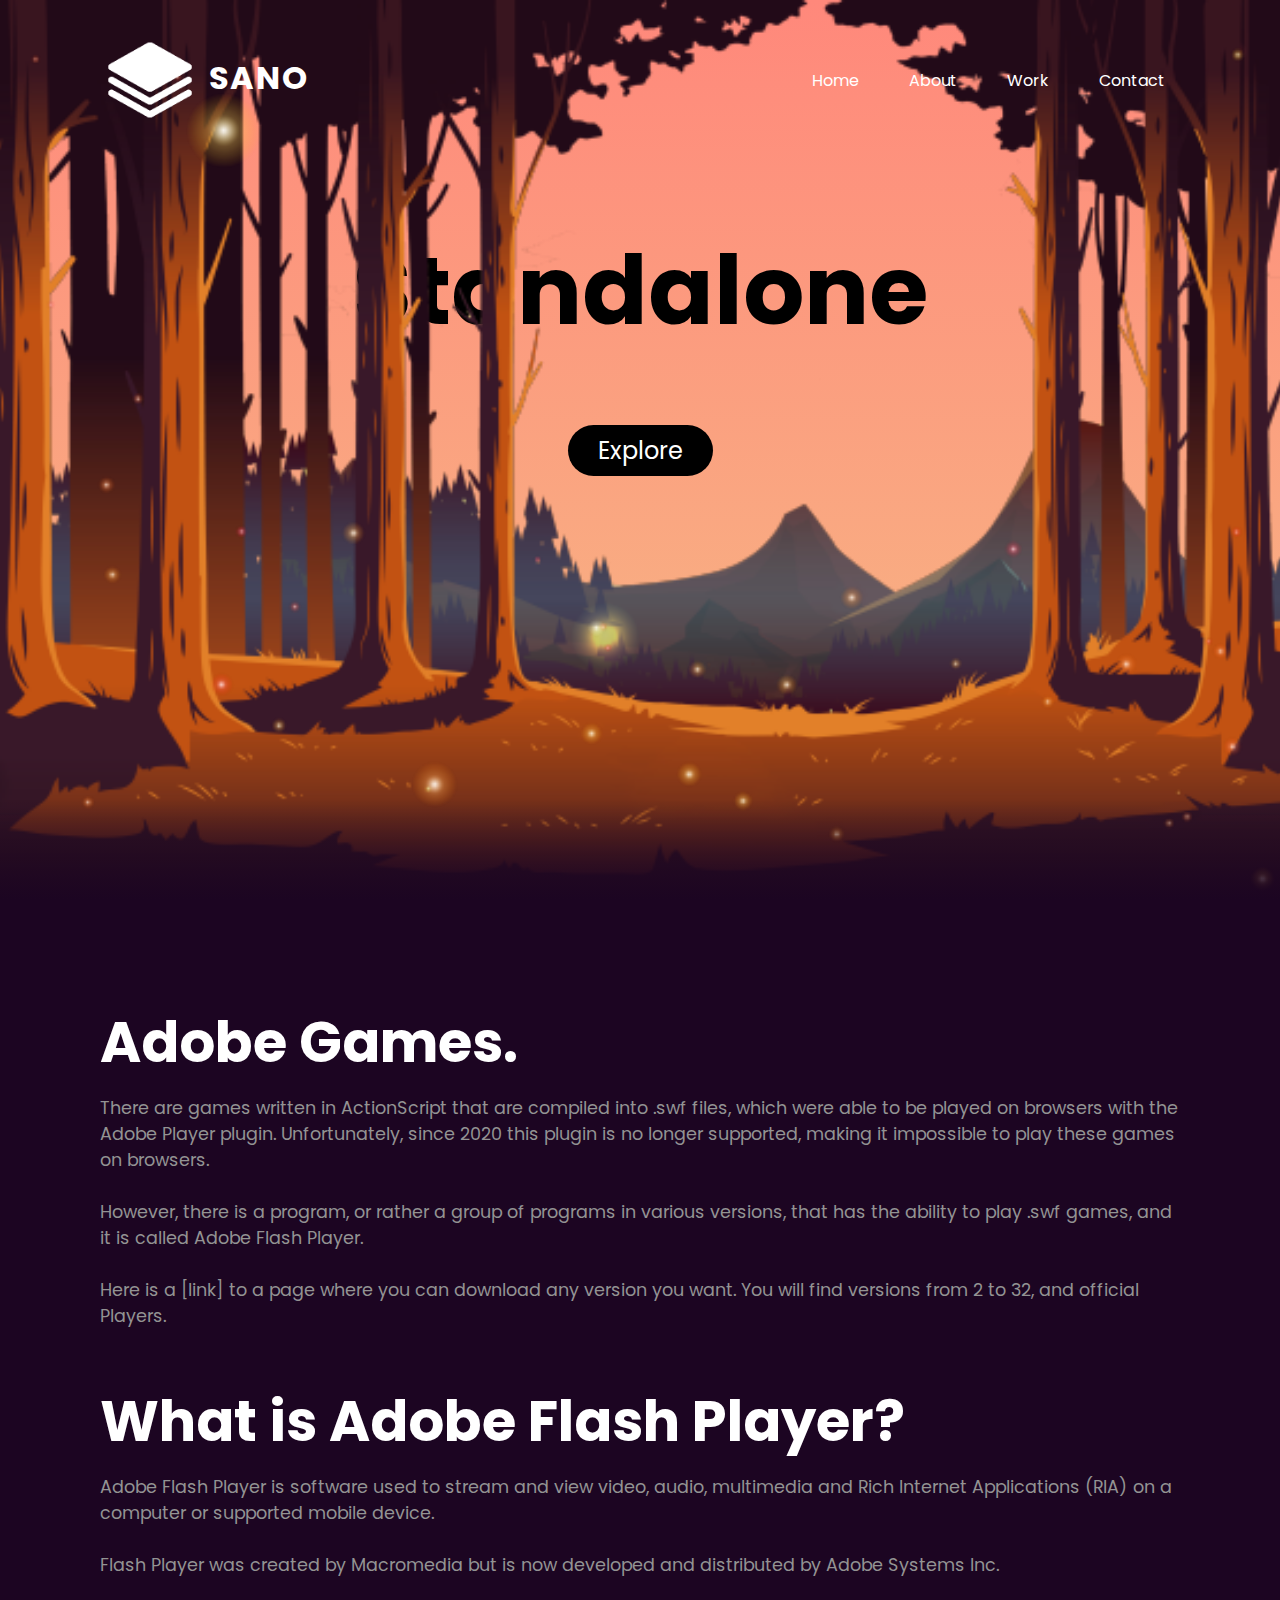
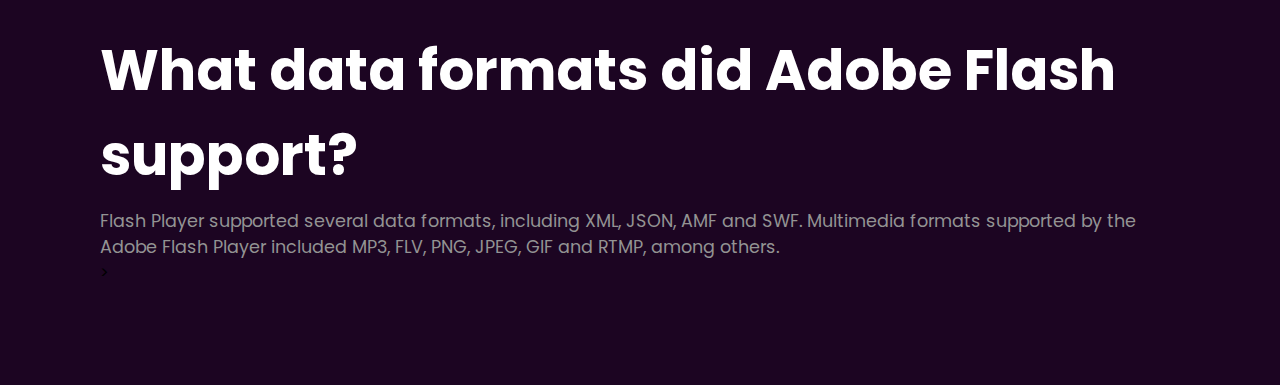
<file: Home.html>
<!doctype html>

<html>

    <head>

        <title>FlashDebuggerLib</title>
        
        <link rel="icon" type="image/png" href="injection-transformed.png">

        <link rel="stylesheet" type="text/css" href="style.css">

        <meta name="author" content="Sano aka Oskar">

        <meta name="description" content="Grafiki - https://www.freepik.com/free-vector/nature-landscape-with-forest-mountains-sun_21613689.htm#from_view=detail_collection | https://www.freepik.com/free-vector/magic-deer-night-forest-mystical-stag-with-glowing-eyes-body-soul-nature-wood-protector-totemic-animal-trees-mountain-landscape-majestic-reindeer-cartoon-illustration_10798335.htm?query=Scene&sign-up=google">

    </head>

    <body>

        <header>

            <a href="" class="logo">
                <img src="icon_hub.png" alt="logo">
                Sano
            </a>

            <ul>

                <li><a href="Home.html">Home</a></li>

                <li><a href="Download.html">About</a></li>

                <li><a href="Contact.html">Work</a></li>

                <li><a href="4.html">Contact</a></li>

            </ul>

        </header>

        <section>

            <img src="forest_forward.png" id="forward">

            <img src="stars_white.png" id="stars">

            <h2 id="text">Standalone</h2>

            <a href="#sec" id="btn">Explore</a>

        </section>

        <div class="sec" id="sec">

            <h2>Adobe Games.</h2>

            <p>

                There are games written in ActionScript that are compiled into .swf files, which were able to be played on browsers with the Adobe Player plugin. Unfortunately, since 2020 this plugin is no longer supported, making it impossible to play these games on browsers.
                <br><br>
                However, there is a program, or rather a group of programs in various versions, that has the ability to play .swf games, and it is called Adobe Flash Player.
                <br><br>
                Here is a [link] to a page where you can download any version you want. You will find versions from 2 to 32, and official Players.

            </p>
            <br><br>
            <h2>What is Adobe Flash Player?</h2>
            <p>
                Adobe Flash Player is software used to stream and view video, audio, multimedia and Rich Internet Applications (RIA) on a computer or supported mobile device.
                <br><br>
                Flash Player was created by Macromedia but is now developed and distributed by Adobe Systems Inc.
            </p>
            <br><br>
            <h2>What data formats did Adobe Flash support?</h2>
            <p>
                Flash Player supported several data formats, including XML, JSON, AMF and SWF. Multimedia formats supported by the Adobe Flash Player included MP3, FLV, PNG, JPEG, GIF and RTMP, among others.
            </p>>
        </div>

        <script>

            let stars = document.getElementById('stars')

            let forward = document.getElementById('forward')

            let btn = document.getElementById('btn')

            let text = document.getElementById('text')

            let header = document.querySelector('header')



            window.addEventListener('scroll', function(){

                let value = window.scrollY;

                stars.style.left = value * 0.25 + 'px';

                text.style.marginTop = value * 1.30 + 'px';

                header.style.top = value * 0.5 + 'px';

                btn.style.marginBottom = value * 0.5 + 'px';

            })

        </script>

    </body>

</html>
</file>
<file: style.css>
@import url('https://fonts.googleapis.com/css?family=Poppins: 300, 400, 500, 600, 700, 800, 900&display=swap');
*
{
    margin: 0;
    padding: 0;
    box-sizing: border-box;
    font-family: 'Poppins', sans-serif;
    scroll-behavior: smooth;
}
body
{
    min-height: 100vh;
    overflow-x: hidden;
    background: linear-gradient(#ff887b, #ebfe92);
}
header
{
    position: absolute;
    top: 0;
    left: 0;
    width: 100%;
    padding: 30px 100px;
    display: flex;
    justify-content: space-between;
    align-items: center;
    z-index: 10000;
}
header .logo
{
    color: #fff;
    font-weight: 700;
    text-decoration: none;
    font-size: 2em;
    text-transform: uppercase;
    letter-spacing: 2px;
    display: inline-block;
}
header img
{
    width: 100px;
    height: 100px;
    vertical-align: middle;
}
header ul
{
    display: flex;
    justify-content: center;
    align-items: center;
}
header ul li
{
    list-style: none;
    margin-left: 20px;
}
header ul li a
{
    text-decoration: none;
    padding: 6px 15px;
    color: #fff;
    border-radius: 20px;
}
header ul li a:hover,
header ul li a.active
{
    background: #fff;
    color: #2b1055;
}
section
{
    position: relative;
    width: 100%;
    height: 100vh;
    padding: 100px;
    display: flex;
    justify-content: center;
    align-items: center;
    overflow: hidden;
}
section::before
{
    content: '';
    position: absolute;
    bottom: 0;
    width: 100%;
    height: 100px;
    background: linear-gradient(to top,#1c0522,transparent);
    z-index: 1000;
}
section img
{
    position: absolute;
    top: 0;
    left: 0;
    width: 100%;
    height: 100%;
    object-fit: cover;
}

section img#forward
{
    z-index: 10;
}
section img#stars
{
    z-index: 10;
}
#text
{
    position: absolute;
    color: rgb(0, 0, 0);
    white-space: nowrap;
    font-size: 7.5vw;
    z-index: 9;
    transform: translateY(-160px);
}
#btn
{
    text-decoration: none;
    display: inline-block;
    padding: 8px 30px;
    border-radius: 40px;
    background: rgb(0, 0, 0);
    color: #ffffff;
    font-size: 1.5em;
    z-index: 11;
}
.sec
{
    position: relative;
    padding: 100px;
    background: #1c0522;
}
.sec h2
{
    font-size: 3.5em;
    margin-bottom: 10px;
    color: #fff;
}
.sec p
{
    font-size: 1.1em;
    color: #939393;
}
</file>
<file: style3.css>
@import url('https://fonts.googleapis.com/css?family=Poppins: 300, 400, 500, 600, 700, 800, 900&display=swap');
*
{
    margin: 0;
    padding: 0;
    box-sizing: border-box;
    font-family: 'Poppins', sans-serif;
    scroll-behavior: smooth;
}
body
{
    min-height: 100vh;
    overflow-x: hidden;
    background: linear-gradient(90deg, rgba(47,97,168,1) 0%, rgba(9,116,121,1) 35%, rgba(0,212,255,1) 100%);
}
.black-bar {
    background-color: black;
    height: 175px;
    width: 100%;
    position: fixed;
    top: 0;
    left: 0;
    z-index: 9999;
}

header
{
    position: absolute;
    top: 0;
    left: 0;
    width: 100%;
    padding: 30px 100px;
    display: flex;
    justify-content: space-between;
    align-items: center;
    z-index: 10000;
}
header .logo
{
    color: #fff;
    font-weight: 700;
    text-decoration: none;
    font-size: 2em;
    text-transform: uppercase;
    letter-spacing: 2px;
    display: inline-block;
}
header img
{
    width: 100px;
    height: 100px;
    vertical-align: middle;
}
header ul
{
    display: flex;
    justify-content: center;
    align-items: center;
}
header ul li
{
    list-style: none;
    margin-left: 20px;
}
header ul li a
{
    text-decoration: none;
    padding: 6px 15px;
    color: #fff;
    border-radius: 20px;
}
header ul li a:hover,
header ul li a.active
{
    background: #fff;
    color: #2b1055;
}
section
{
    display: flex;
    min-height: 100vh;
    width: 100%;
    background: url(background\ contact.jpg);
    justify-content: center;
    align-items: center;
}
section img
{
    width: 120px;
    height: 120px;
    vertical-align: middle;
}
.box {
  position: relative;
  width: 400px;
  height: 450px;
  background: transparent;
  border: 2px solid rgba(255, 255, 255, 0.5);
  border-radius: 20px;
  backdrop-filter: blur(12px);
  display: flex;
  justify-content: center;
  align-items: center;
  left: -500px;
}
.center-box {
    position: absolute;
    top: 50%;
    left: 50%;
    transform: translate(-50%, -50%);
  }
  .right-box {
    position: absolute;
    top: 50%;
    left: 76.5%;
    transform: translate(-50%, -50%);
  }
  
h2
{
    font-size: 2em;
    color: #fff;
    text-align: center;
}
li a
{
    text-decoration: none;
    padding: 6px 15px;
    color: #fff;
    border-radius: 20px;
}
li a:hover,
li a.active
{
    background: #fff;
    color: #2b1055;
}
section::before
{
    content: '';
    position: absolute;
    bottom: 0;
    width: 100%;
    height: 100px;
    background: linear-gradient(to top,#1c0522,transparent);
    z-index: 1000;
}
</file>
<file: styles2.css>
@import url('https://fonts.googleapis.com/css?family=Poppins: 300, 400, 500, 600, 700, 800, 900&display=swap');
*
{
    margin: 0;
    padding: 0;
    box-sizing: border-box;
    font-family: 'Poppins', sans-serif;
    scroll-behavior: smooth;
}
body
{
    min-height: 100vh;
    overflow-x: hidden;
    background: linear-gradient(rgb(39, 39, 39), rgb(65, 65, 65));
}
.black-bar {
    background-color: black;
    height: 175px;
    width: 100%;
    position: fixed;
    top: 0;
    left: 0;
    z-index: 9999;
}

header
{
    position: absolute;
    top: 0;
    left: 0;
    width: 100%;
    padding: 30px 100px;
    display: flex;
    justify-content: space-between;
    align-items: center;
    z-index: 10000;
}
header .logo
{
    color: #fff;
    font-weight: 700;
    text-decoration: none;
    font-size: 2em;
    text-transform: uppercase;
    letter-spacing: 20px;
    display: inline-block;
}
header img
{
    width: 90px;
    height: 90px;
    vertical-align: middle;
    margin-left: 50px;
    margin-top: 20px;
}
header ul
{
    display: flex;
    justify-content: center;
    align-items: center;
}
header ul li
{
    list-style: none;
    margin-left: 20px;
}
header ul li a
{
    text-decoration: none;
    padding: 6px 15px;
    color: #fff;
    border-radius: 20px;
}
header ul li a:hover,
header ul li a.active
{
    background: #fff;
    color: #2b1055;
}
.sec
{
    position: relative;
    padding: 200px;
    color: white;
}
.sec h2
{
    font-size: 3.5em;
    margin-bottom: 10px;
    color: #fff;
}
.left
{
    float: left;
    width: 50%;
}
.right
{
    float: right;
    width: 50%;
}
</file>
